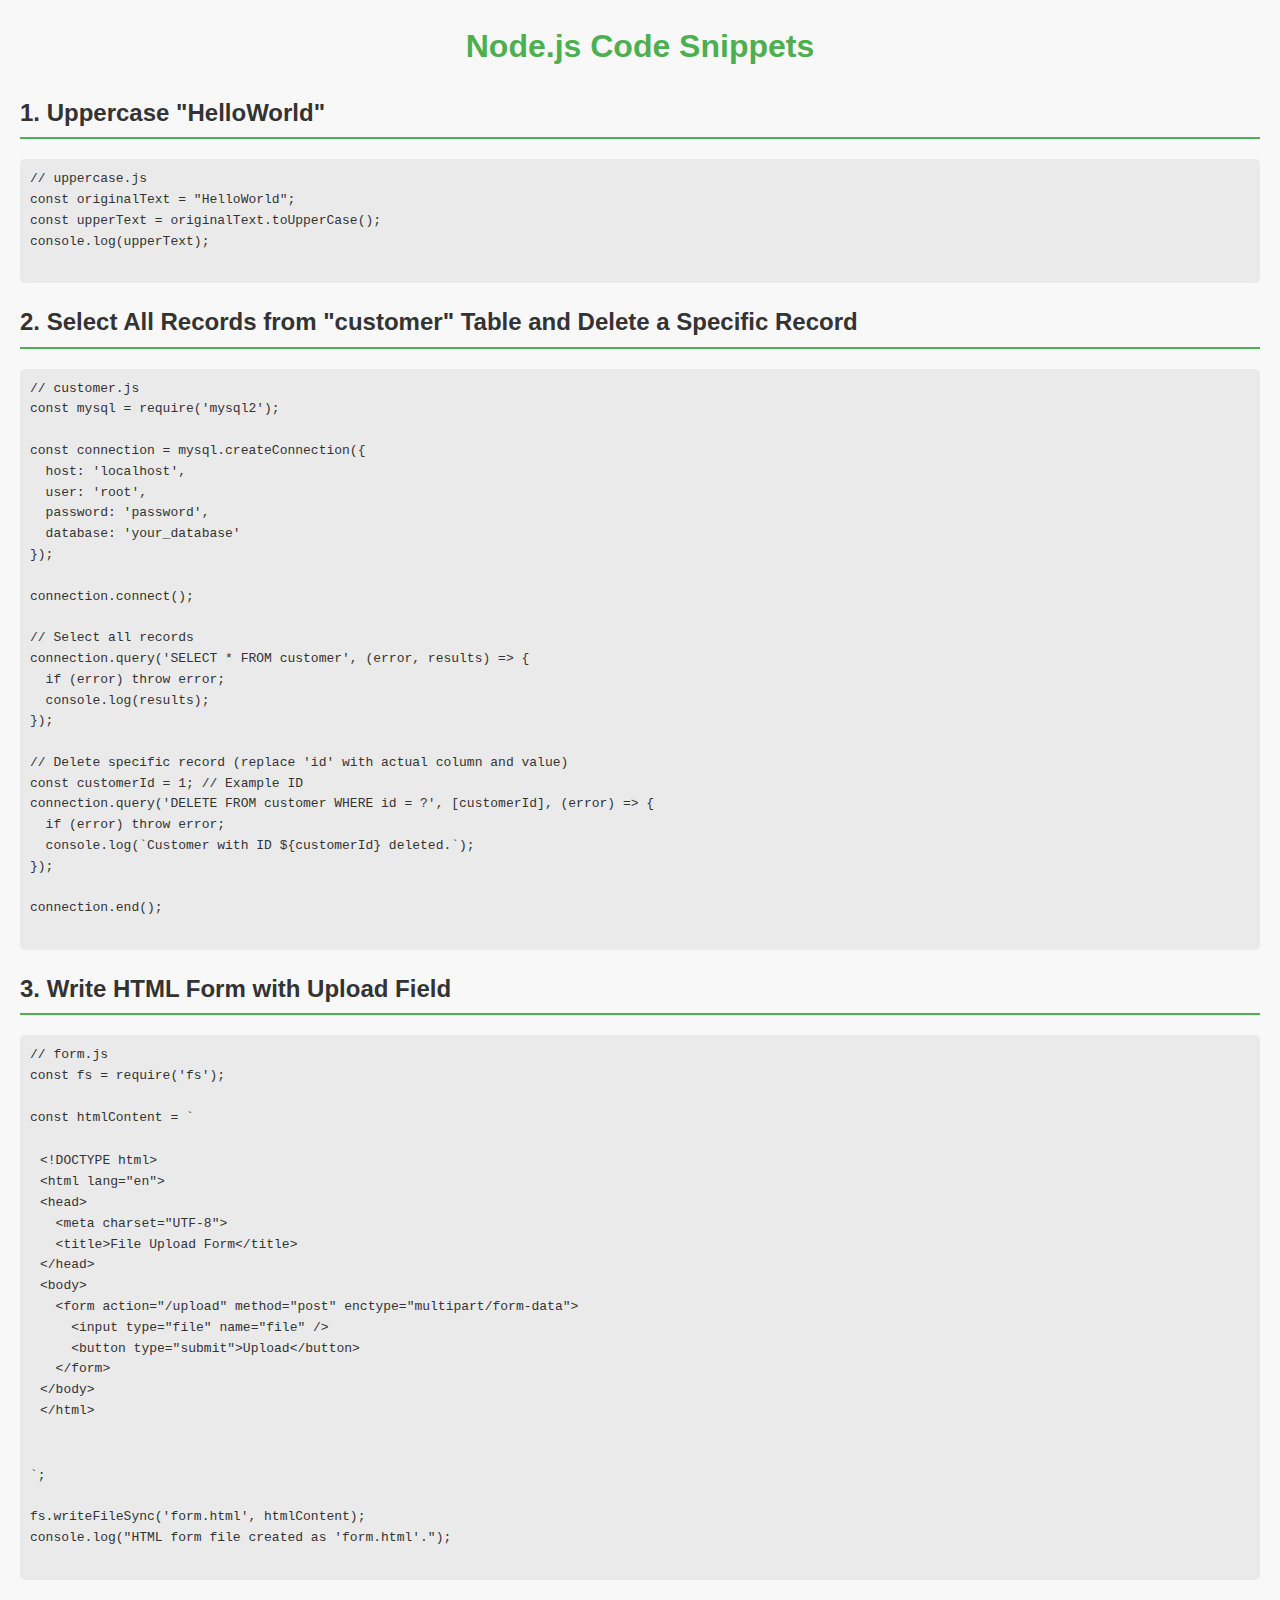
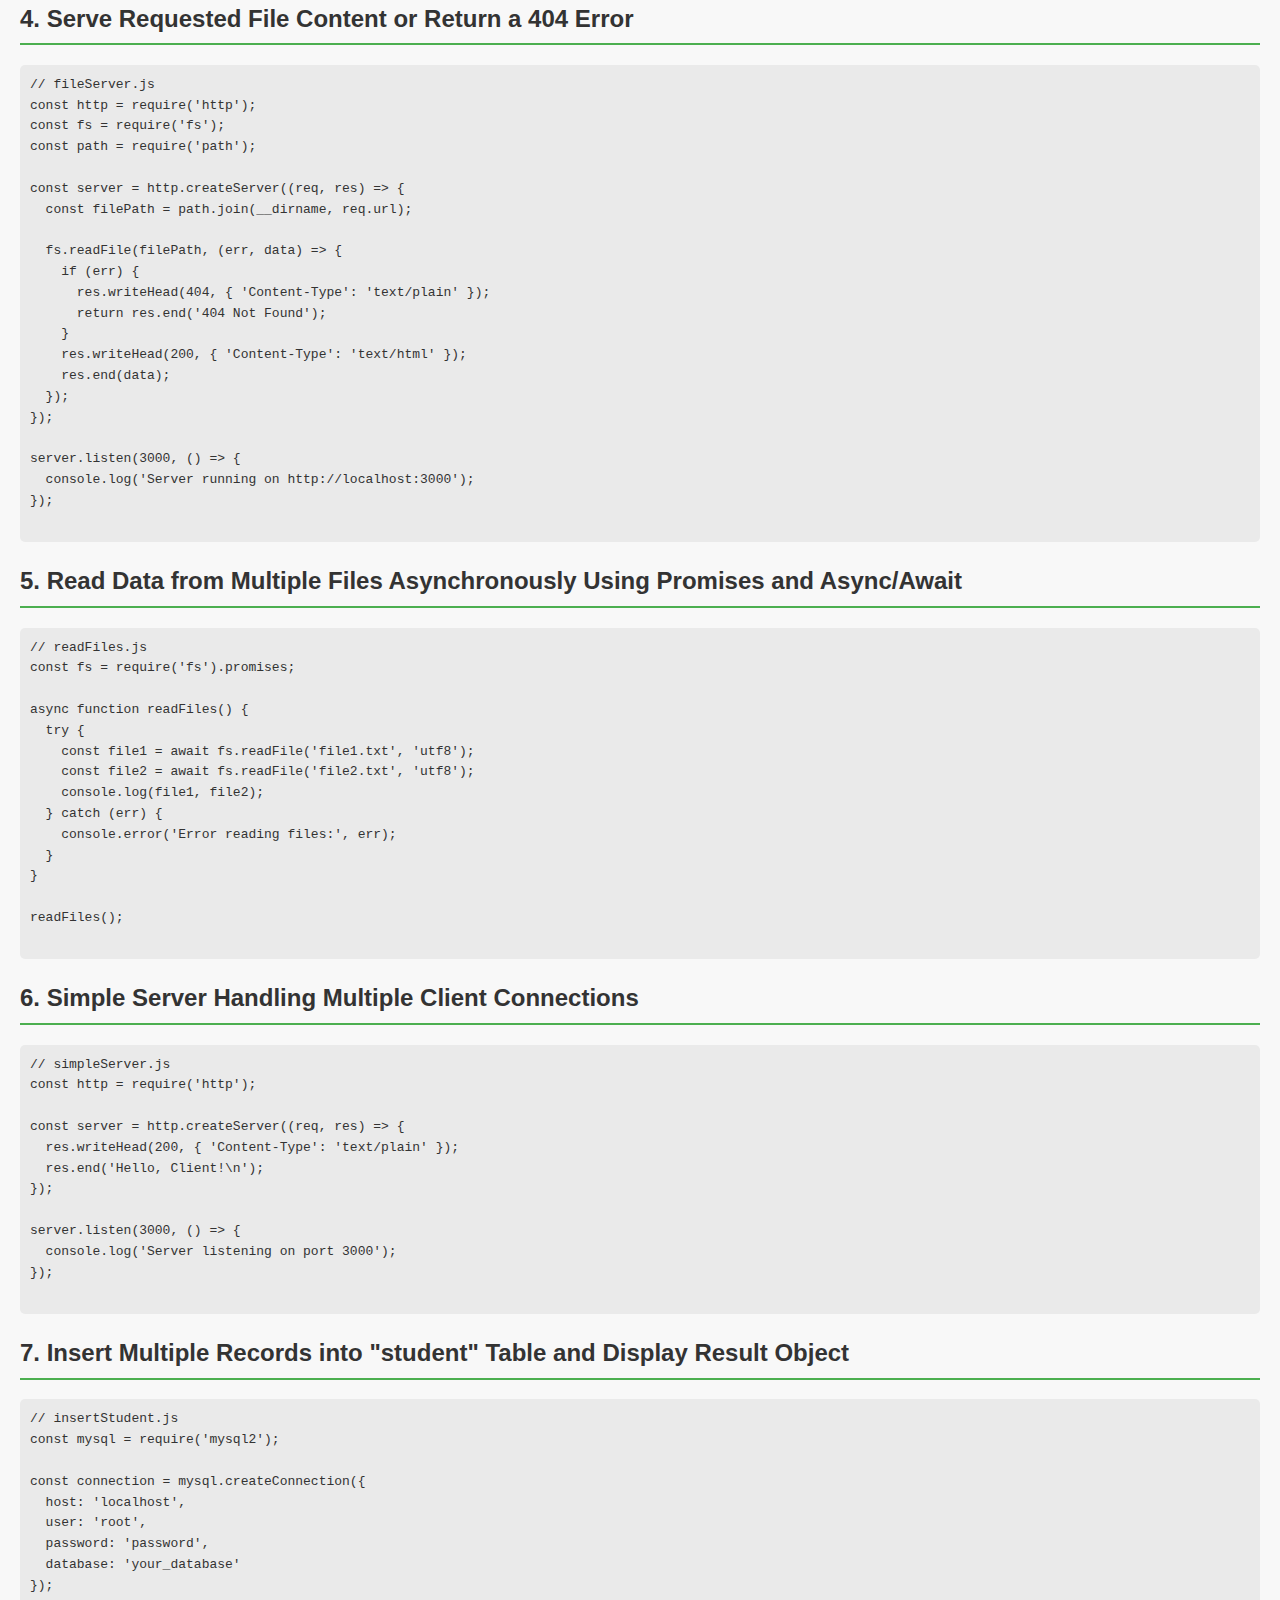
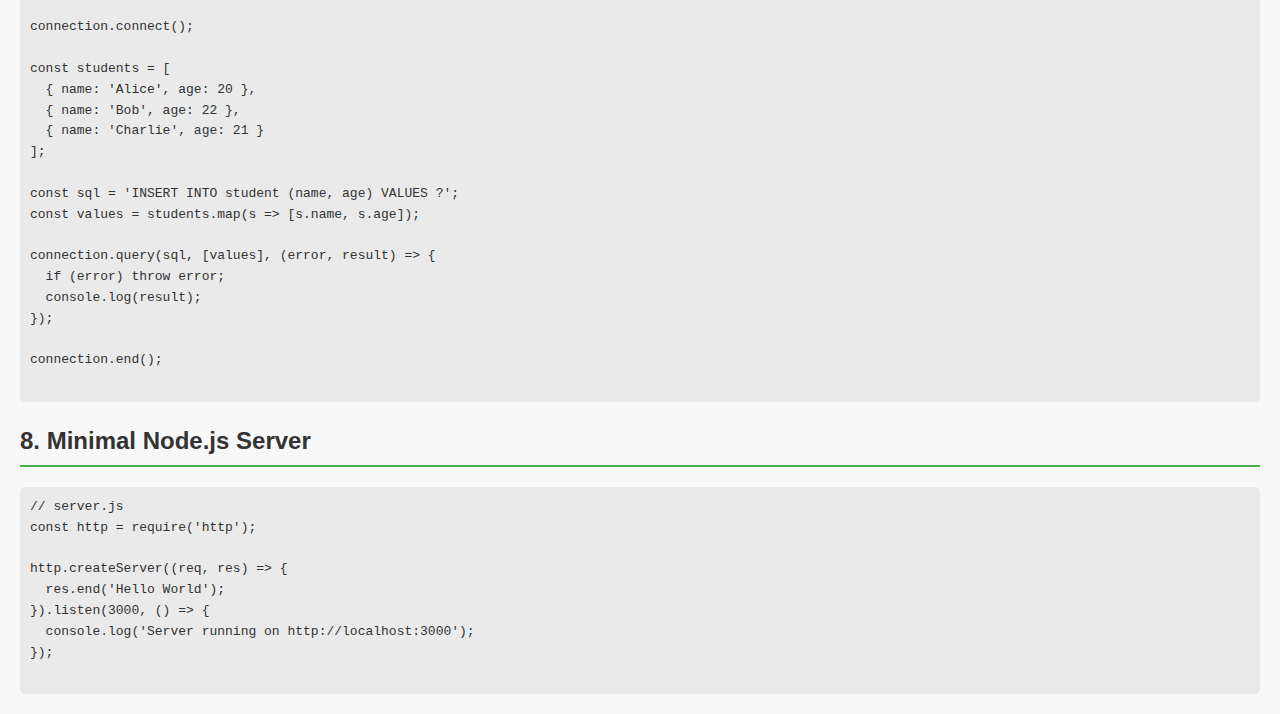
<file: index.html>
<!DOCTYPE html>
<html lang="en">
<head>
    <meta charset="UTF-8">
    <meta name="viewport" content="width=device-width, initial-scale=1.0">
    <title>Node.js Code Snippets</title>
    <style>
        body {
            font-family: Arial, sans-serif;
            line-height: 1.6;
            margin: 20px;
            background-color: #f8f8f8;
            color: #333;
        }
        h1 {
            text-align: center;
            color: #4CAF50;
        }
        h2 {
            color: #333;
            border-bottom: 2px solid #4CAF50;
            padding-bottom: 5px;
        }
        pre {
            background-color: #eaeaea;
            padding: 10px;
            border-radius: 5px;
            overflow: auto;
        }
    </style>
</head>
<body>
    <h1>Node.js Code Snippets</h1>

    <h2>1. Uppercase "HelloWorld"</h2>
    <pre>
// uppercase.js
const originalText = "HelloWorld";
const upperText = originalText.toUpperCase();
console.log(upperText);
    </pre>

    <h2>2. Select All Records from "customer" Table and Delete a Specific Record</h2>
    <pre>
// customer.js
const mysql = require('mysql2');

const connection = mysql.createConnection({
  host: 'localhost',
  user: 'root',
  password: 'password',
  database: 'your_database'
});

connection.connect();

// Select all records
connection.query('SELECT * FROM customer', (error, results) => {
  if (error) throw error;
  console.log(results);
});

// Delete specific record (replace 'id' with actual column and value)
const customerId = 1; // Example ID
connection.query('DELETE FROM customer WHERE id = ?', [customerId], (error) => {
  if (error) throw error;
  console.log(`Customer with ID ${customerId} deleted.`);
});

connection.end();
    </pre>

    <h2>3. Write HTML Form with Upload Field</h2>
    <pre>
// form.js
const fs = require('fs');

const htmlContent = `
<pre>
&lt;!DOCTYPE html&gt;
&lt;html lang="en"&gt;
&lt;head&gt;
  &lt;meta charset="UTF-8"&gt;
  &lt;title&gt;File Upload Form&lt;/title&gt;
&lt;/head&gt;
&lt;body&gt;
  &lt;form action="/upload" method="post" enctype="multipart/form-data"&gt;
    &lt;input type="file" name="file" /&gt;
    &lt;button type="submit"&gt;Upload&lt;/button&gt;
  &lt;/form&gt;
&lt;/body&gt;
&lt;/html&gt;
</pre>
`;

fs.writeFileSync('form.html', htmlContent);
console.log("HTML form file created as 'form.html'.");
    </pre>

    <h2>4. Serve Requested File Content or Return a 404 Error</h2>
    <pre>
// fileServer.js
const http = require('http');
const fs = require('fs');
const path = require('path');

const server = http.createServer((req, res) => {
  const filePath = path.join(__dirname, req.url);

  fs.readFile(filePath, (err, data) => {
    if (err) {
      res.writeHead(404, { 'Content-Type': 'text/plain' });
      return res.end('404 Not Found');
    }
    res.writeHead(200, { 'Content-Type': 'text/html' });
    res.end(data);
  });
});

server.listen(3000, () => {
  console.log('Server running on http://localhost:3000');
});
    </pre>

    <h2>5. Read Data from Multiple Files Asynchronously Using Promises and Async/Await</h2>
    <pre>
// readFiles.js
const fs = require('fs').promises;

async function readFiles() {
  try {
    const file1 = await fs.readFile('file1.txt', 'utf8');
    const file2 = await fs.readFile('file2.txt', 'utf8');
    console.log(file1, file2);
  } catch (err) {
    console.error('Error reading files:', err);
  }
}

readFiles();
    </pre>

    <h2>6. Simple Server Handling Multiple Client Connections</h2>
    <pre>
// simpleServer.js
const http = require('http');

const server = http.createServer((req, res) => {
  res.writeHead(200, { 'Content-Type': 'text/plain' });
  res.end('Hello, Client!\n');
});

server.listen(3000, () => {
  console.log('Server listening on port 3000');
});
    </pre>

    <h2>7. Insert Multiple Records into "student" Table and Display Result Object</h2>
    <pre>
// insertStudent.js
const mysql = require('mysql2');

const connection = mysql.createConnection({
  host: 'localhost',
  user: 'root',
  password: 'password',
  database: 'your_database'
});

connection.connect();

const students = [
  { name: 'Alice', age: 20 },
  { name: 'Bob', age: 22 },
  { name: 'Charlie', age: 21 }
];

const sql = 'INSERT INTO student (name, age) VALUES ?';
const values = students.map(s => [s.name, s.age]);

connection.query(sql, [values], (error, result) => {
  if (error) throw error;
  console.log(result);
});

connection.end();
    </pre>

    <h2>8. Minimal Node.js Server</h2>
    <pre>
// server.js
const http = require('http');

http.createServer((req, res) => {
  res.end('Hello World');
}).listen(3000, () => {
  console.log('Server running on http://localhost:3000');
});
    </pre>
</body>
</html>
</file>
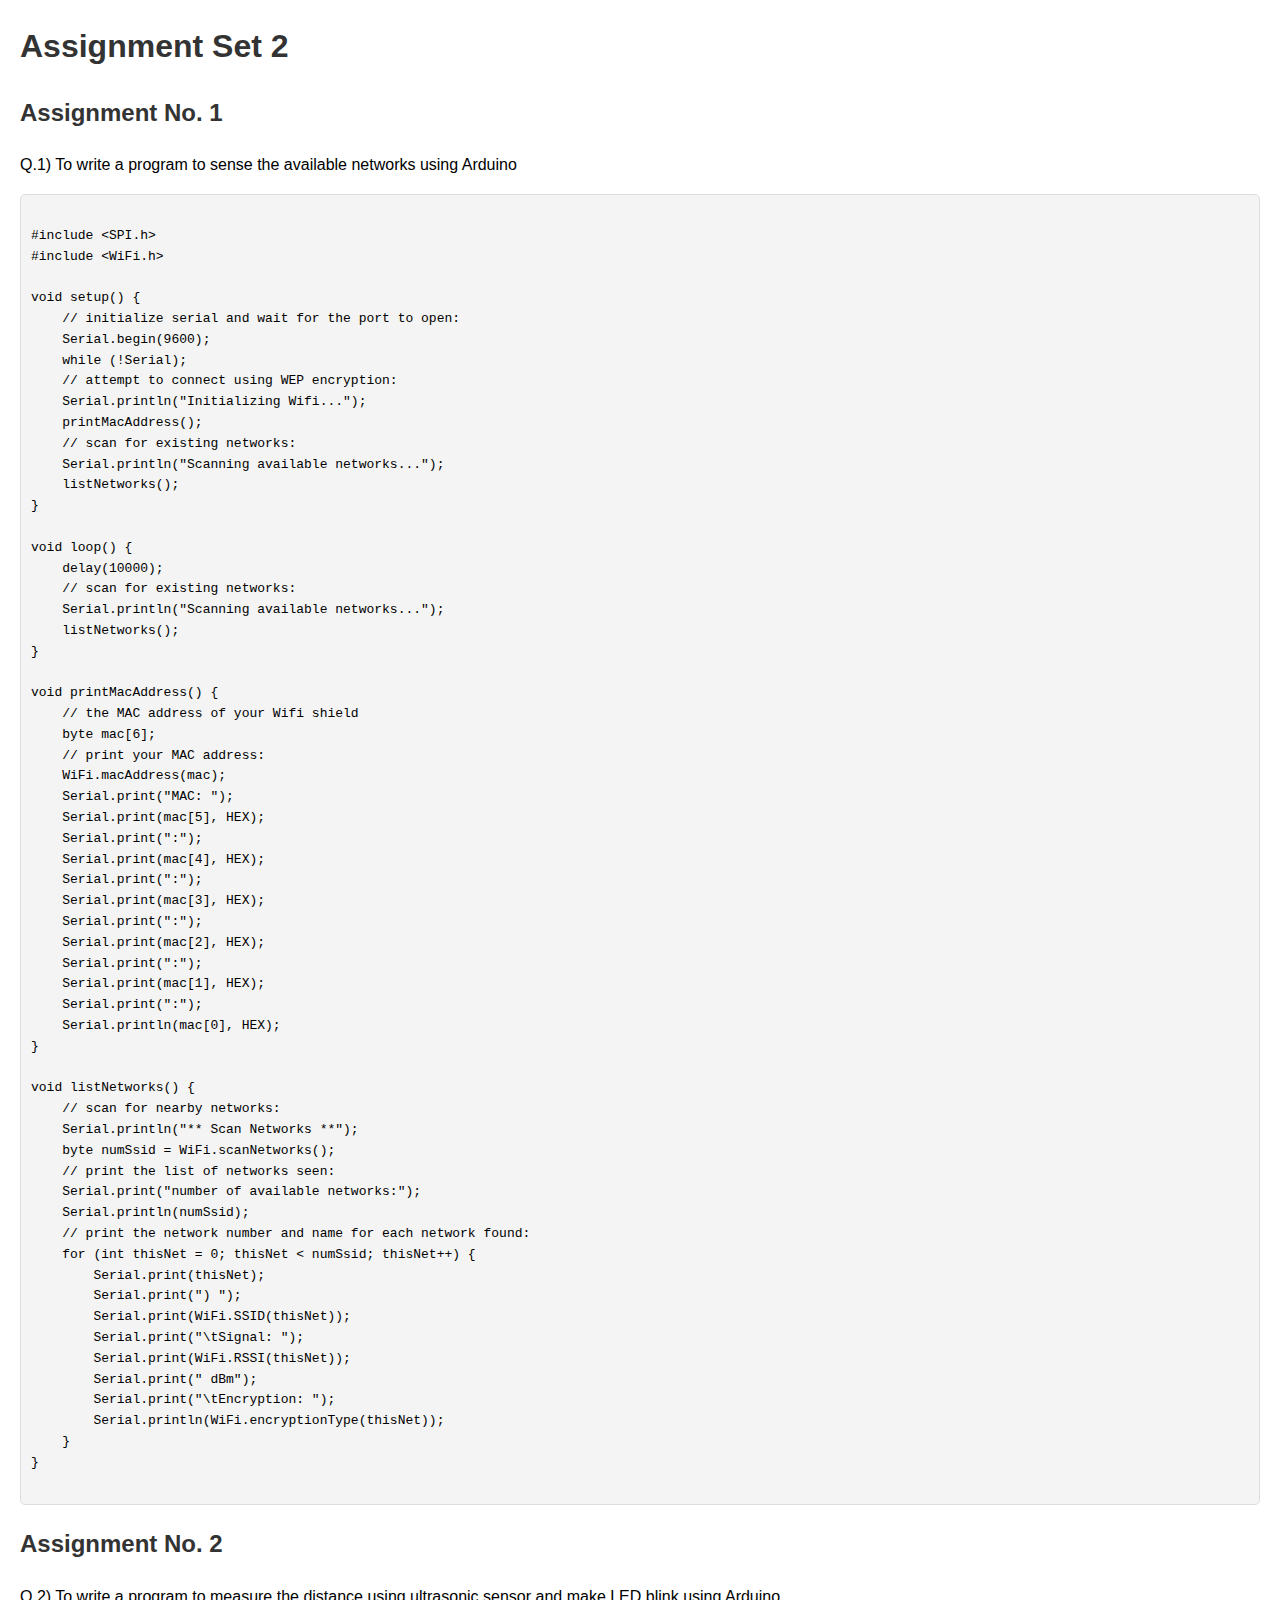
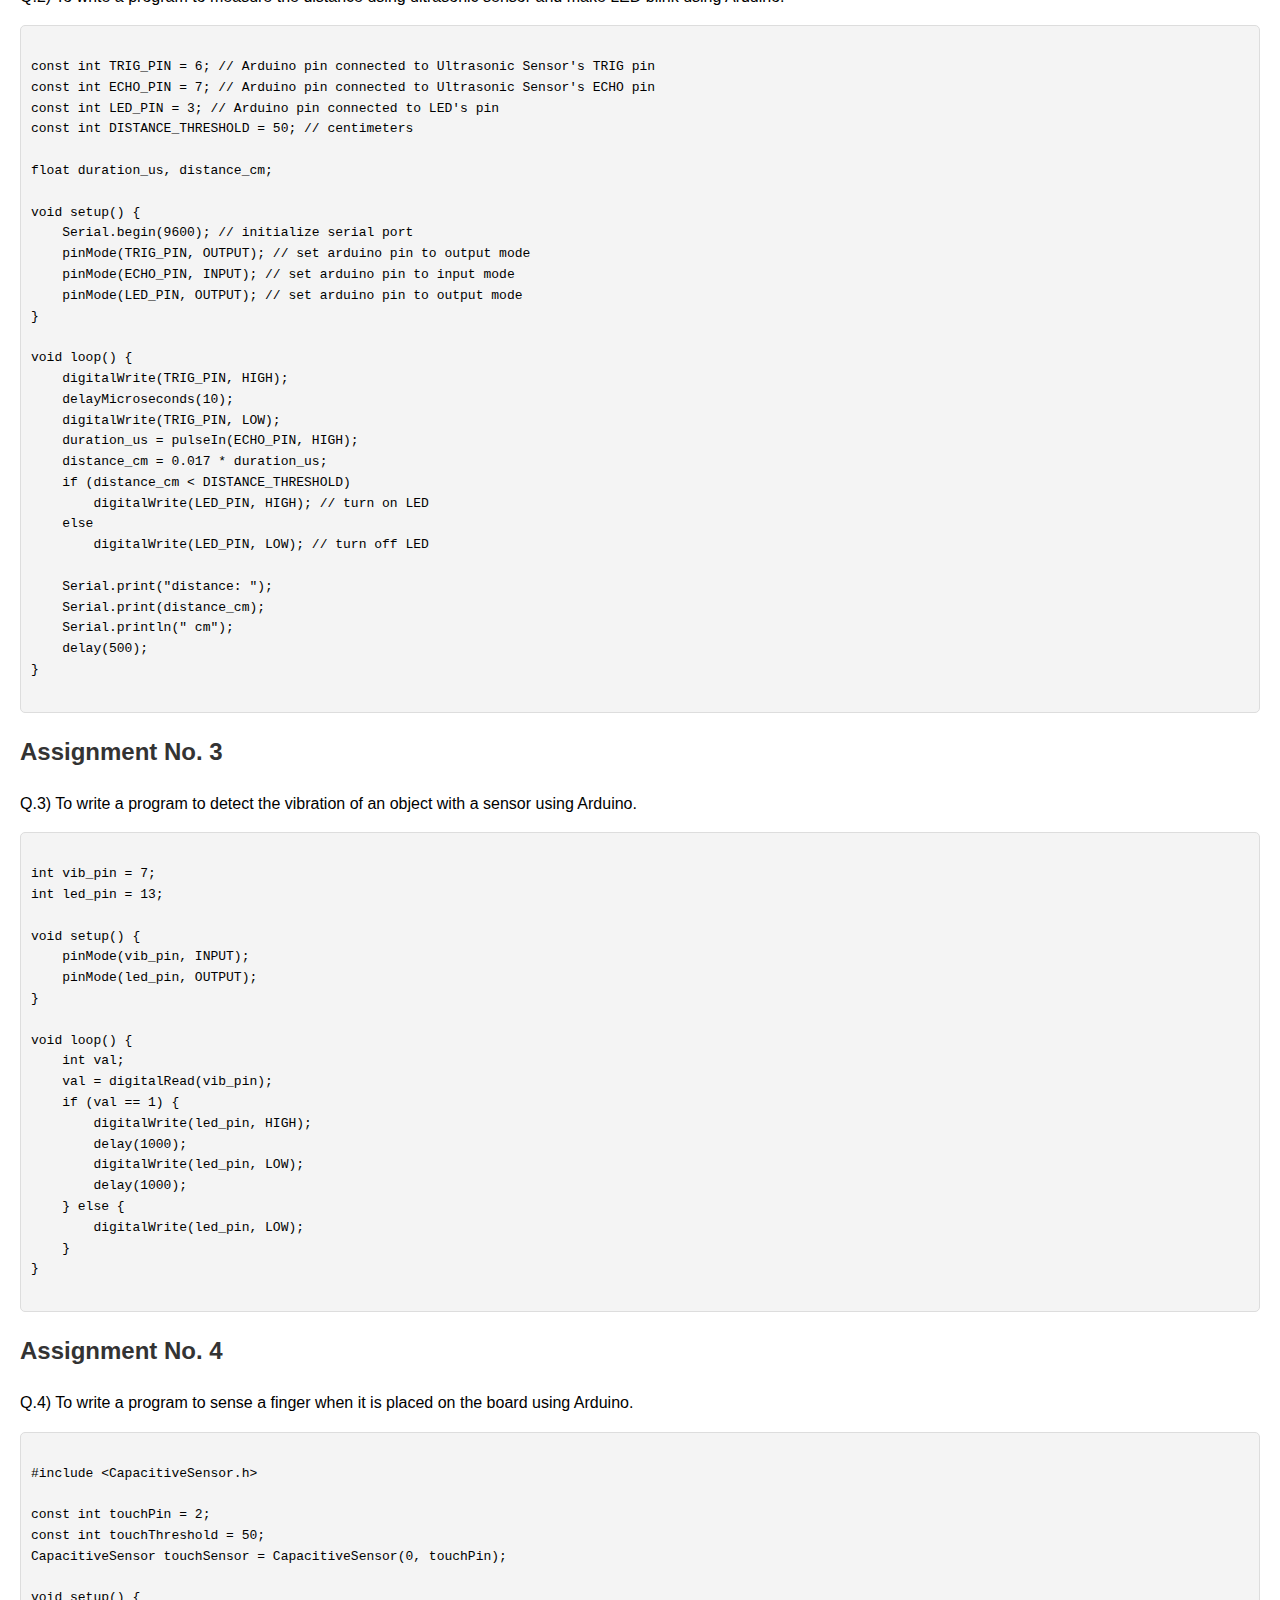
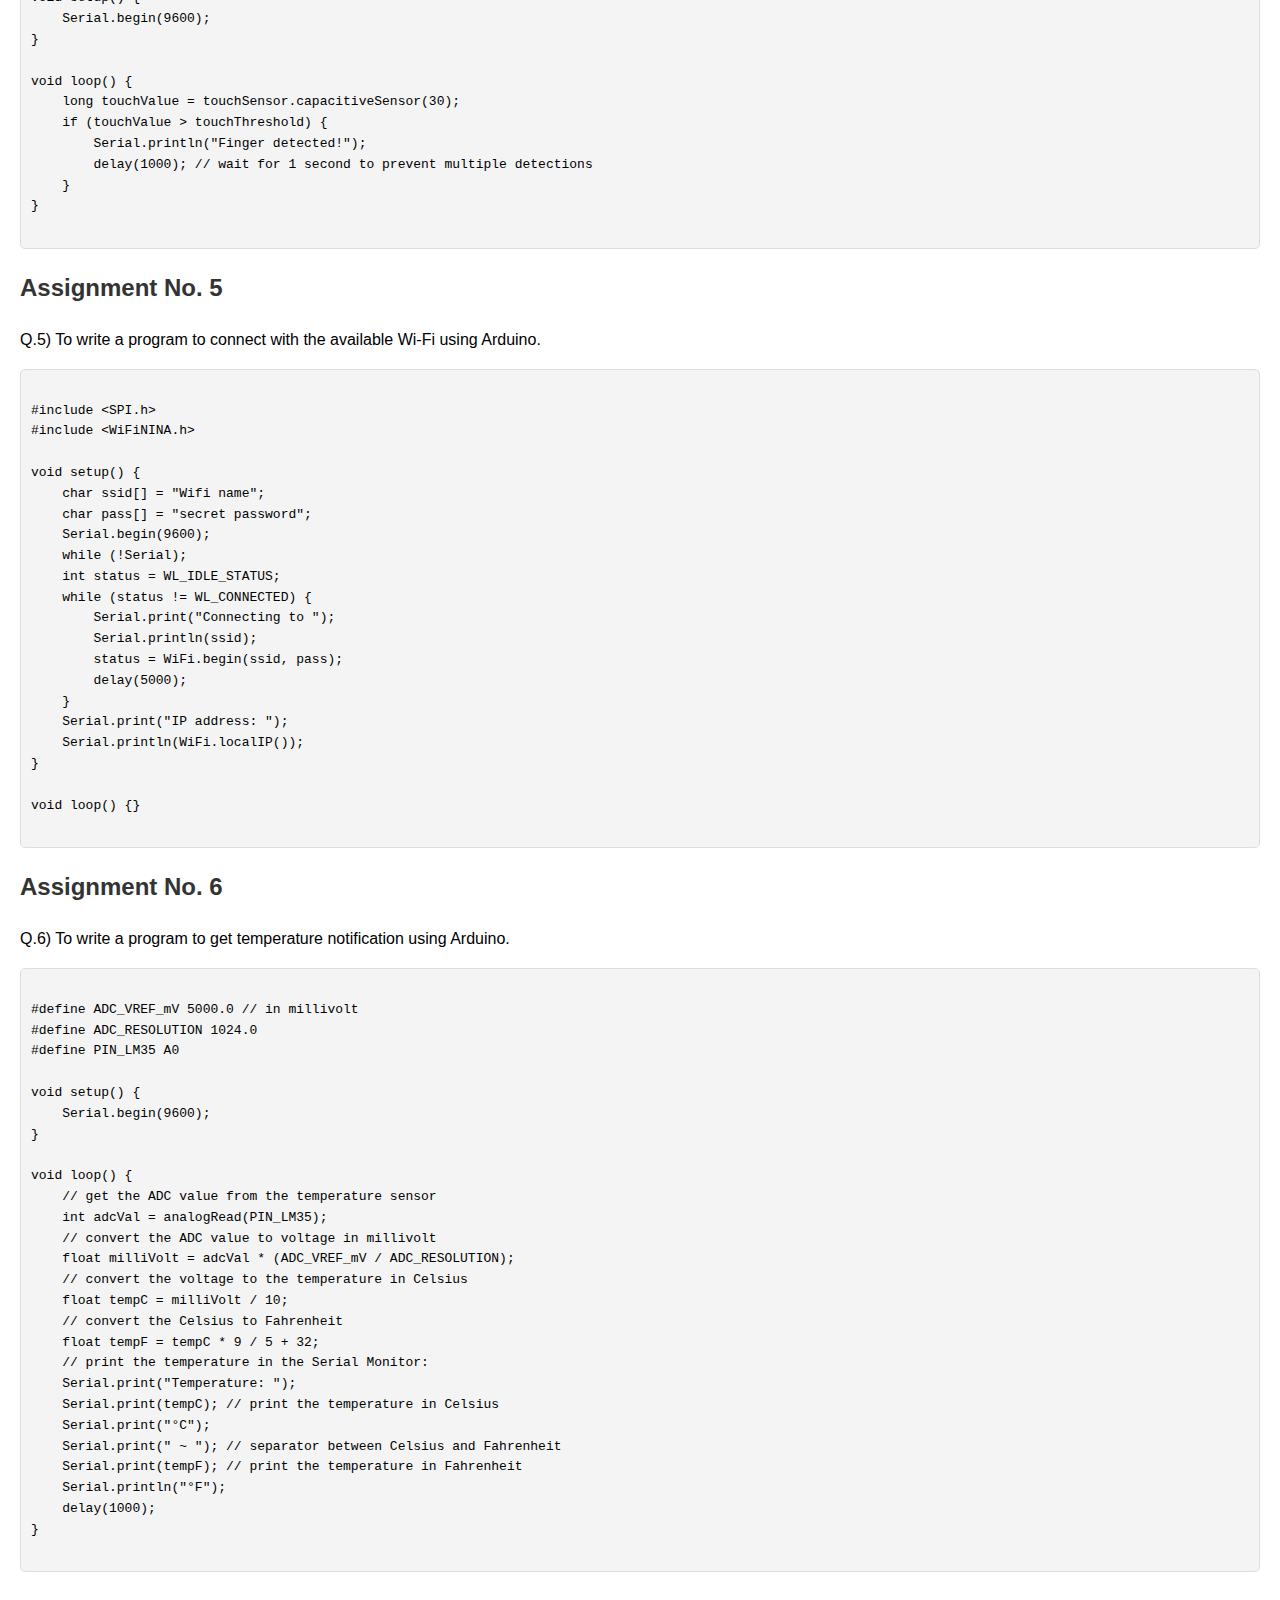
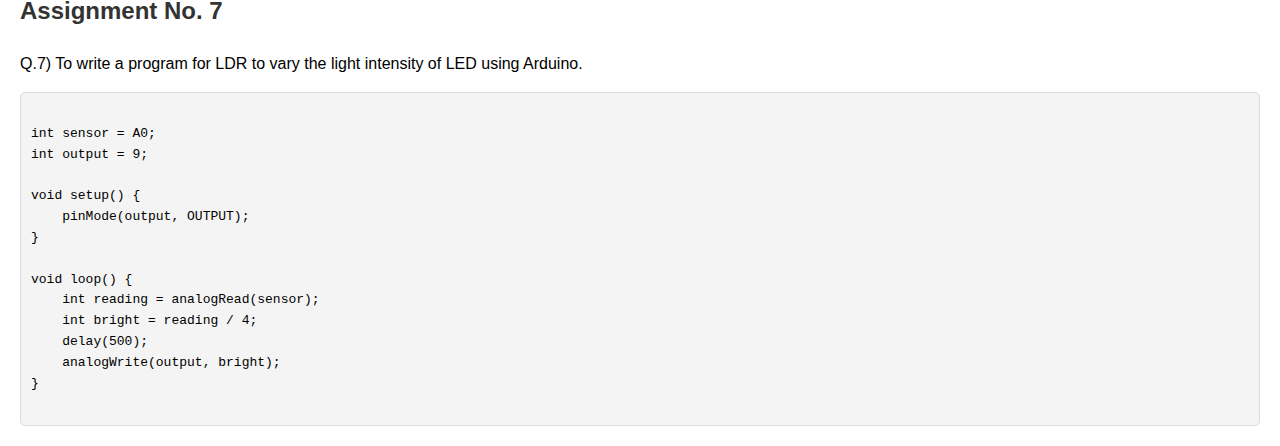
<file: iot.html>
<!DOCTYPE html>
<html lang="en">
<head>
    <meta charset="UTF-8">
    <meta name="viewport" content="width=device-width, initial-scale=1.0">
    <title>Arduino Assignments</title>
    <style>
       body {
            font-family: Arial, sans-serif;
            line-height: 1.6;
            margin: 20px;
        }
        h1, h2 {
            color: #333;
        }
        pre {
            background-color: #f4f4f4;
            padding: 10px;
            border: 1px solid #ddd;
            border-radius: 5px;
            overflow: auto;
        }
        }
    </style>
</head>
<body>
    <h1>Assignment Set 2</h1>

    <h2>Assignment No. 1</h2>
    <p>Q.1) To write a program to sense the available networks using Arduino</p>
    <pre><code>
#include &lt;SPI.h&gt;
#include &lt;WiFi.h&gt;

void setup() {
    // initialize serial and wait for the port to open:
    Serial.begin(9600);
    while (!Serial);
    // attempt to connect using WEP encryption:
    Serial.println("Initializing Wifi...");
    printMacAddress();
    // scan for existing networks:
    Serial.println("Scanning available networks...");
    listNetworks();
}

void loop() {
    delay(10000);
    // scan for existing networks:
    Serial.println("Scanning available networks...");
    listNetworks();
}

void printMacAddress() {
    // the MAC address of your Wifi shield
    byte mac[6];
    // print your MAC address:
    WiFi.macAddress(mac);
    Serial.print("MAC: ");
    Serial.print(mac[5], HEX);
    Serial.print(":");
    Serial.print(mac[4], HEX);
    Serial.print(":");
    Serial.print(mac[3], HEX);
    Serial.print(":");
    Serial.print(mac[2], HEX);
    Serial.print(":");
    Serial.print(mac[1], HEX);
    Serial.print(":");
    Serial.println(mac[0], HEX);
}

void listNetworks() {
    // scan for nearby networks:
    Serial.println("** Scan Networks **");
    byte numSsid = WiFi.scanNetworks();
    // print the list of networks seen:
    Serial.print("number of available networks:");
    Serial.println(numSsid);
    // print the network number and name for each network found:
    for (int thisNet = 0; thisNet &lt; numSsid; thisNet++) {
        Serial.print(thisNet);
        Serial.print(") ");
        Serial.print(WiFi.SSID(thisNet));
        Serial.print("\tSignal: ");
        Serial.print(WiFi.RSSI(thisNet));
        Serial.print(" dBm");
        Serial.print("\tEncryption: ");
        Serial.println(WiFi.encryptionType(thisNet));
    }
}
    </code></pre>

    <h2>Assignment No. 2</h2>
    <p>Q.2) To write a program to measure the distance using ultrasonic sensor and make LED blink using Arduino.</p>
    <pre><code>
const int TRIG_PIN = 6; // Arduino pin connected to Ultrasonic Sensor's TRIG pin
const int ECHO_PIN = 7; // Arduino pin connected to Ultrasonic Sensor's ECHO pin
const int LED_PIN = 3; // Arduino pin connected to LED's pin
const int DISTANCE_THRESHOLD = 50; // centimeters

float duration_us, distance_cm;

void setup() {
    Serial.begin(9600); // initialize serial port
    pinMode(TRIG_PIN, OUTPUT); // set arduino pin to output mode
    pinMode(ECHO_PIN, INPUT); // set arduino pin to input mode
    pinMode(LED_PIN, OUTPUT); // set arduino pin to output mode
}

void loop() {
    digitalWrite(TRIG_PIN, HIGH);
    delayMicroseconds(10);
    digitalWrite(TRIG_PIN, LOW);
    duration_us = pulseIn(ECHO_PIN, HIGH);
    distance_cm = 0.017 * duration_us;
    if (distance_cm < DISTANCE_THRESHOLD)
        digitalWrite(LED_PIN, HIGH); // turn on LED
    else
        digitalWrite(LED_PIN, LOW); // turn off LED

    Serial.print("distance: ");
    Serial.print(distance_cm);
    Serial.println(" cm");
    delay(500);
}
    </code></pre>

    <h2>Assignment No. 3</h2>
    <p>Q.3) To write a program to detect the vibration of an object with a sensor using Arduino.</p>
    <pre><code>
int vib_pin = 7;
int led_pin = 13;

void setup() {
    pinMode(vib_pin, INPUT);
    pinMode(led_pin, OUTPUT);
}

void loop() {
    int val;
    val = digitalRead(vib_pin);
    if (val == 1) {
        digitalWrite(led_pin, HIGH);
        delay(1000);
        digitalWrite(led_pin, LOW);
        delay(1000);
    } else {
        digitalWrite(led_pin, LOW);
    }
}
    </code></pre>

    <h2>Assignment No. 4</h2>
    <p>Q.4) To write a program to sense a finger when it is placed on the board using Arduino.</p>
    <pre><code>
#include &lt;CapacitiveSensor.h&gt;

const int touchPin = 2;
const int touchThreshold = 50;
CapacitiveSensor touchSensor = CapacitiveSensor(0, touchPin);

void setup() {
    Serial.begin(9600);
}

void loop() {
    long touchValue = touchSensor.capacitiveSensor(30);
    if (touchValue > touchThreshold) {
        Serial.println("Finger detected!");
        delay(1000); // wait for 1 second to prevent multiple detections
    }
}
    </code></pre>

    <h2>Assignment No. 5</h2>
    <p>Q.5) To write a program to connect with the available Wi-Fi using Arduino.</p>
    <pre><code>
#include &lt;SPI.h&gt;
#include &lt;WiFiNINA.h&gt;

void setup() {
    char ssid[] = "Wifi name";
    char pass[] = "secret password";
    Serial.begin(9600);
    while (!Serial);
    int status = WL_IDLE_STATUS;
    while (status != WL_CONNECTED) {
        Serial.print("Connecting to ");
        Serial.println(ssid);
        status = WiFi.begin(ssid, pass);
        delay(5000);
    }
    Serial.print("IP address: ");
    Serial.println(WiFi.localIP());
}

void loop() {}
    </code></pre>

    <h2>Assignment No. 6</h2>
    <p>Q.6) To write a program to get temperature notification using Arduino.</p>
    <pre><code>
#define ADC_VREF_mV 5000.0 // in millivolt
#define ADC_RESOLUTION 1024.0
#define PIN_LM35 A0

void setup() {
    Serial.begin(9600);
}

void loop() {
    // get the ADC value from the temperature sensor
    int adcVal = analogRead(PIN_LM35);
    // convert the ADC value to voltage in millivolt
    float milliVolt = adcVal * (ADC_VREF_mV / ADC_RESOLUTION);
    // convert the voltage to the temperature in Celsius
    float tempC = milliVolt / 10;
    // convert the Celsius to Fahrenheit
    float tempF = tempC * 9 / 5 + 32;
    // print the temperature in the Serial Monitor:
    Serial.print("Temperature: ");
    Serial.print(tempC); // print the temperature in Celsius
    Serial.print("°C");
    Serial.print(" ~ "); // separator between Celsius and Fahrenheit
    Serial.print(tempF); // print the temperature in Fahrenheit
    Serial.println("°F");
    delay(1000);
}
    </code></pre>

    <h2>Assignment No. 7</h2>
    <p>Q.7) To write a program for LDR to vary the light intensity of LED using Arduino.</p>
    <pre><code>
int sensor = A0;
int output = 9;

void setup() {
    pinMode(output, OUTPUT);
}

void loop() {
    int reading = analogRead(sensor);
    int bright = reading / 4;
    delay(500);
    analogWrite(output, bright);
}
    </code></pre>
</body>
</html>
</file>
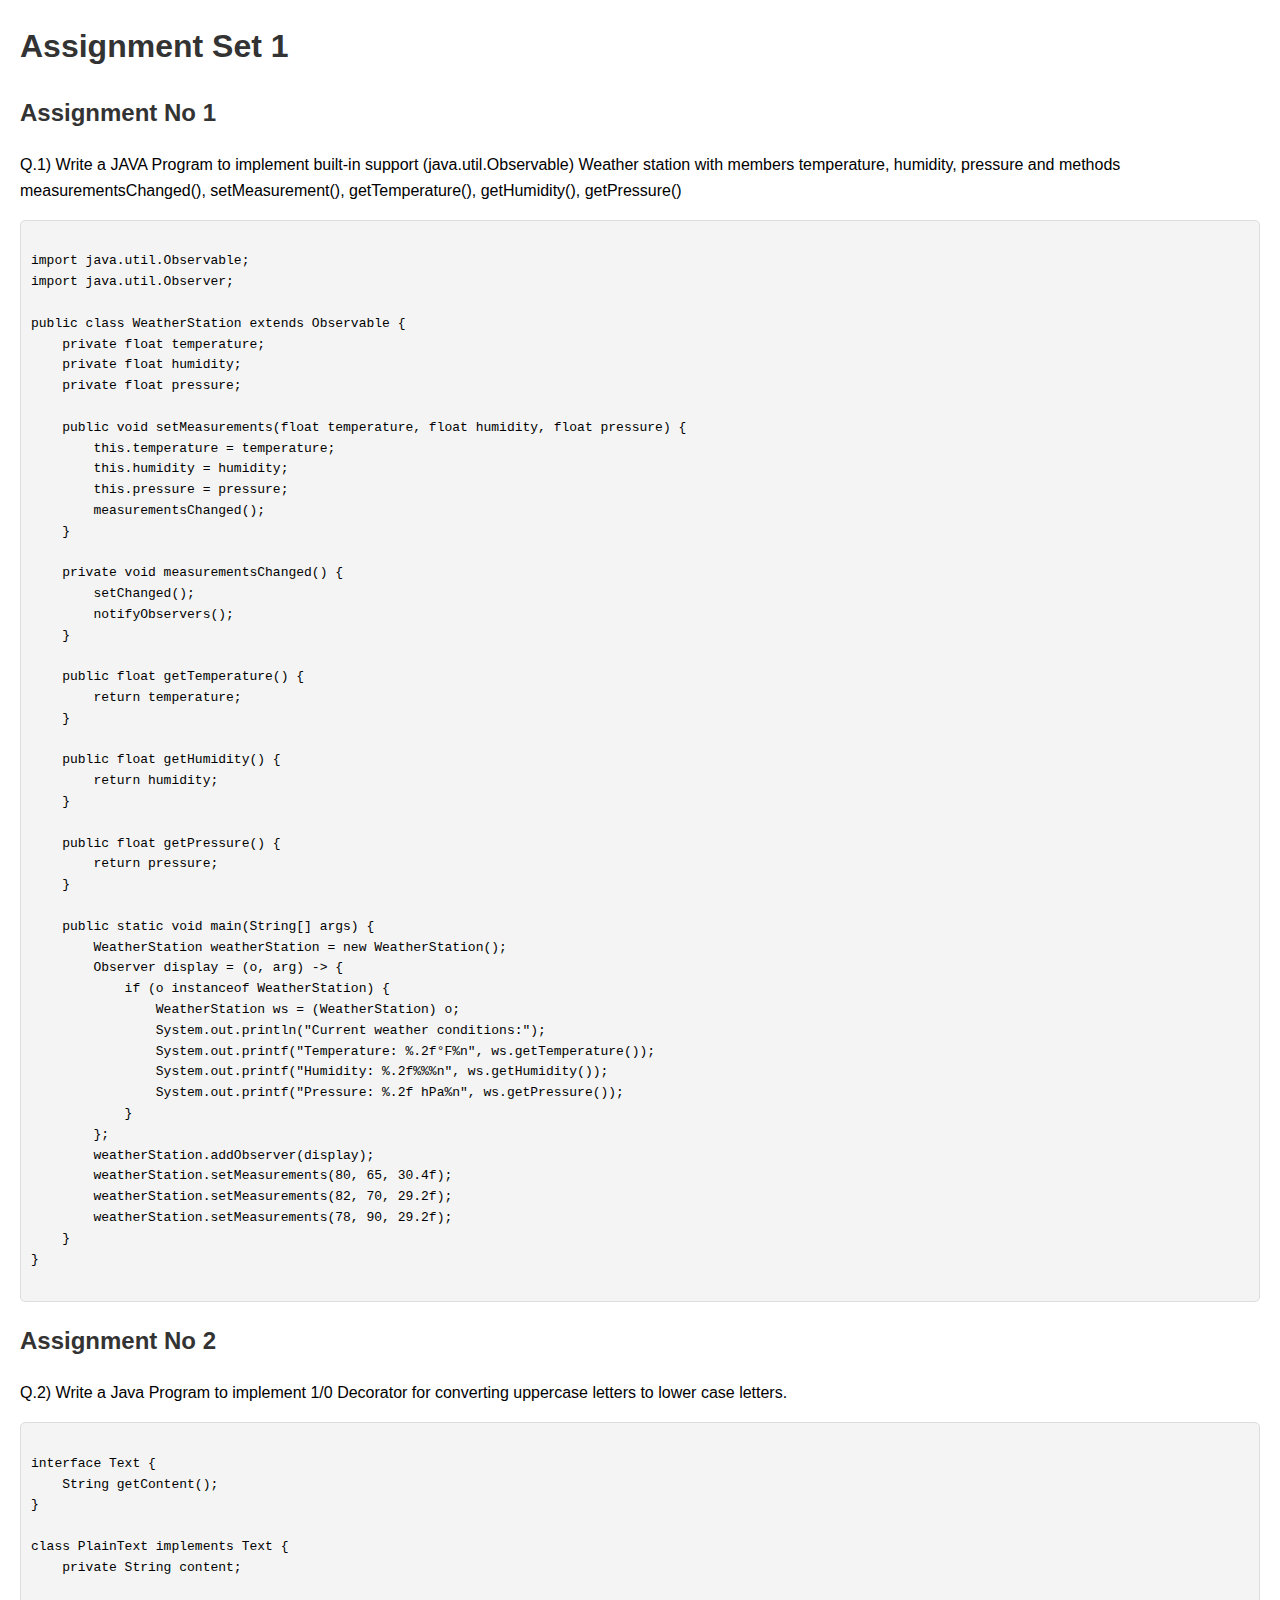
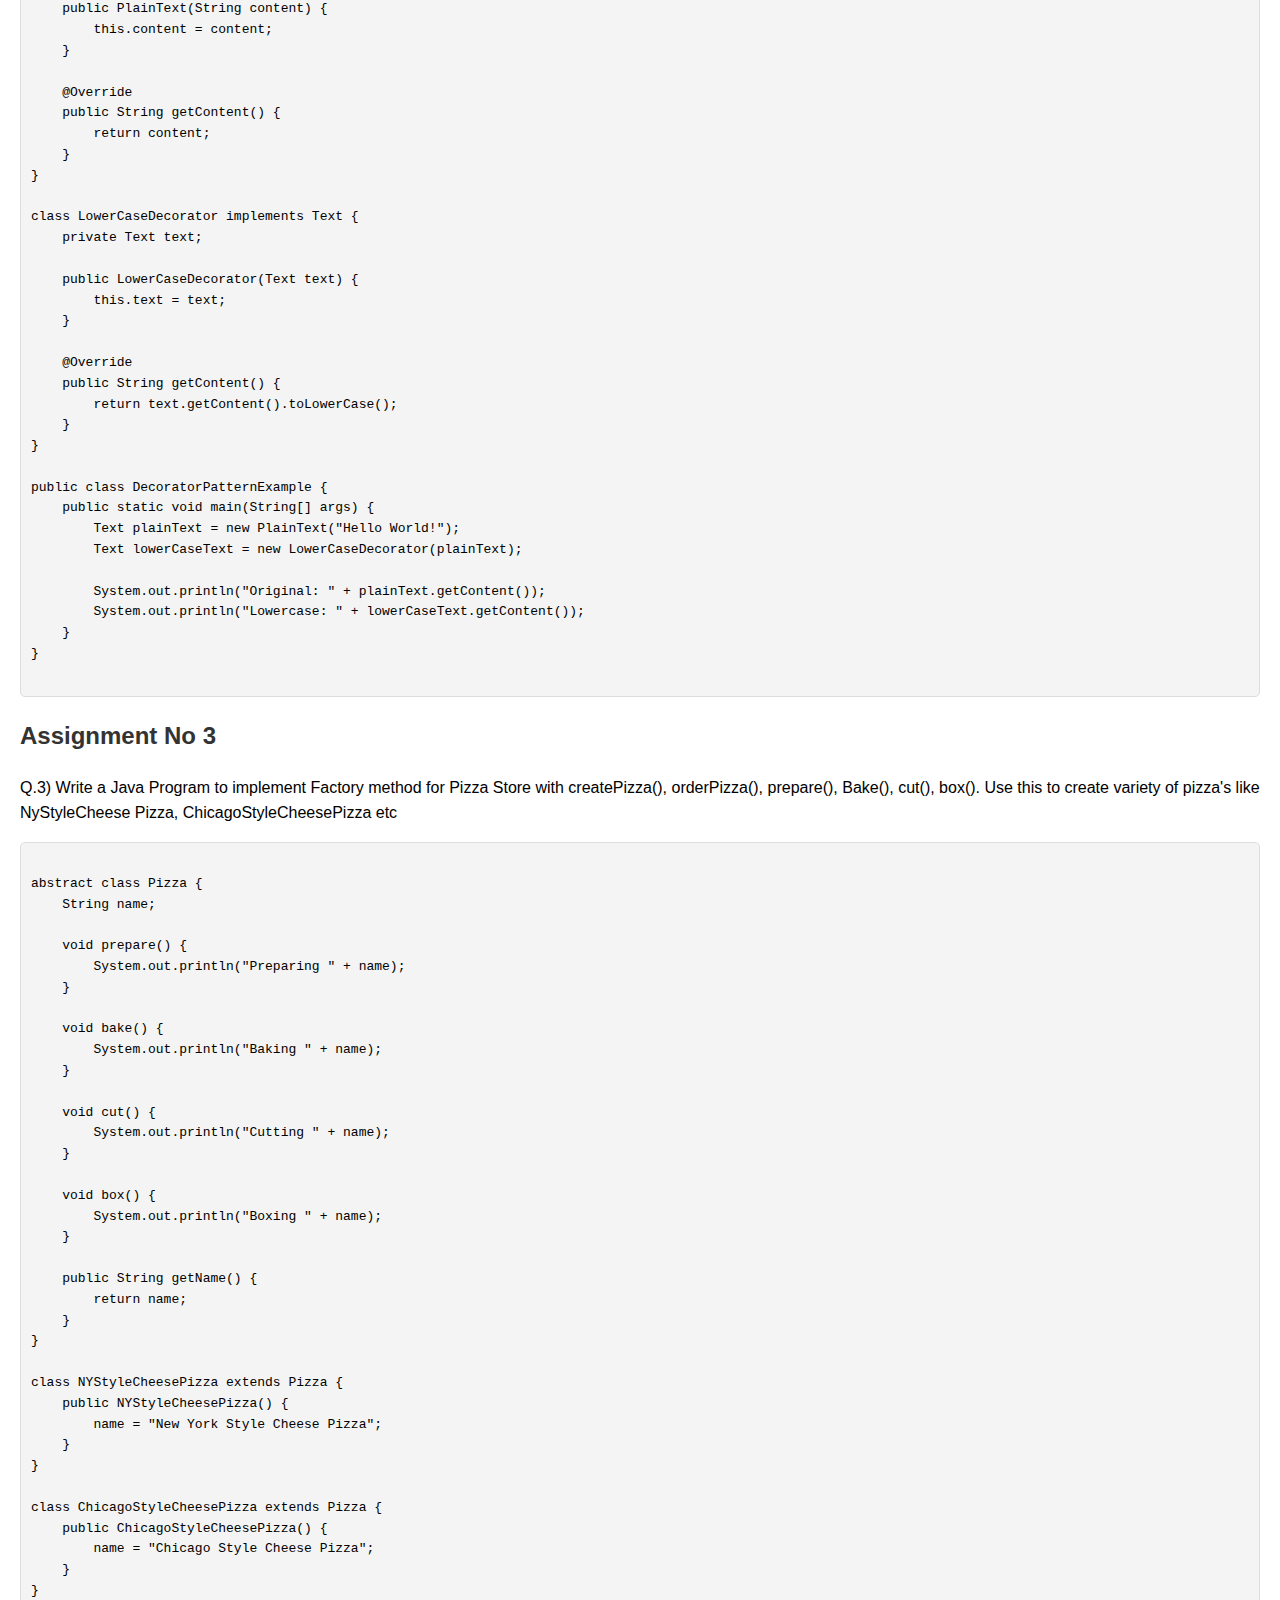
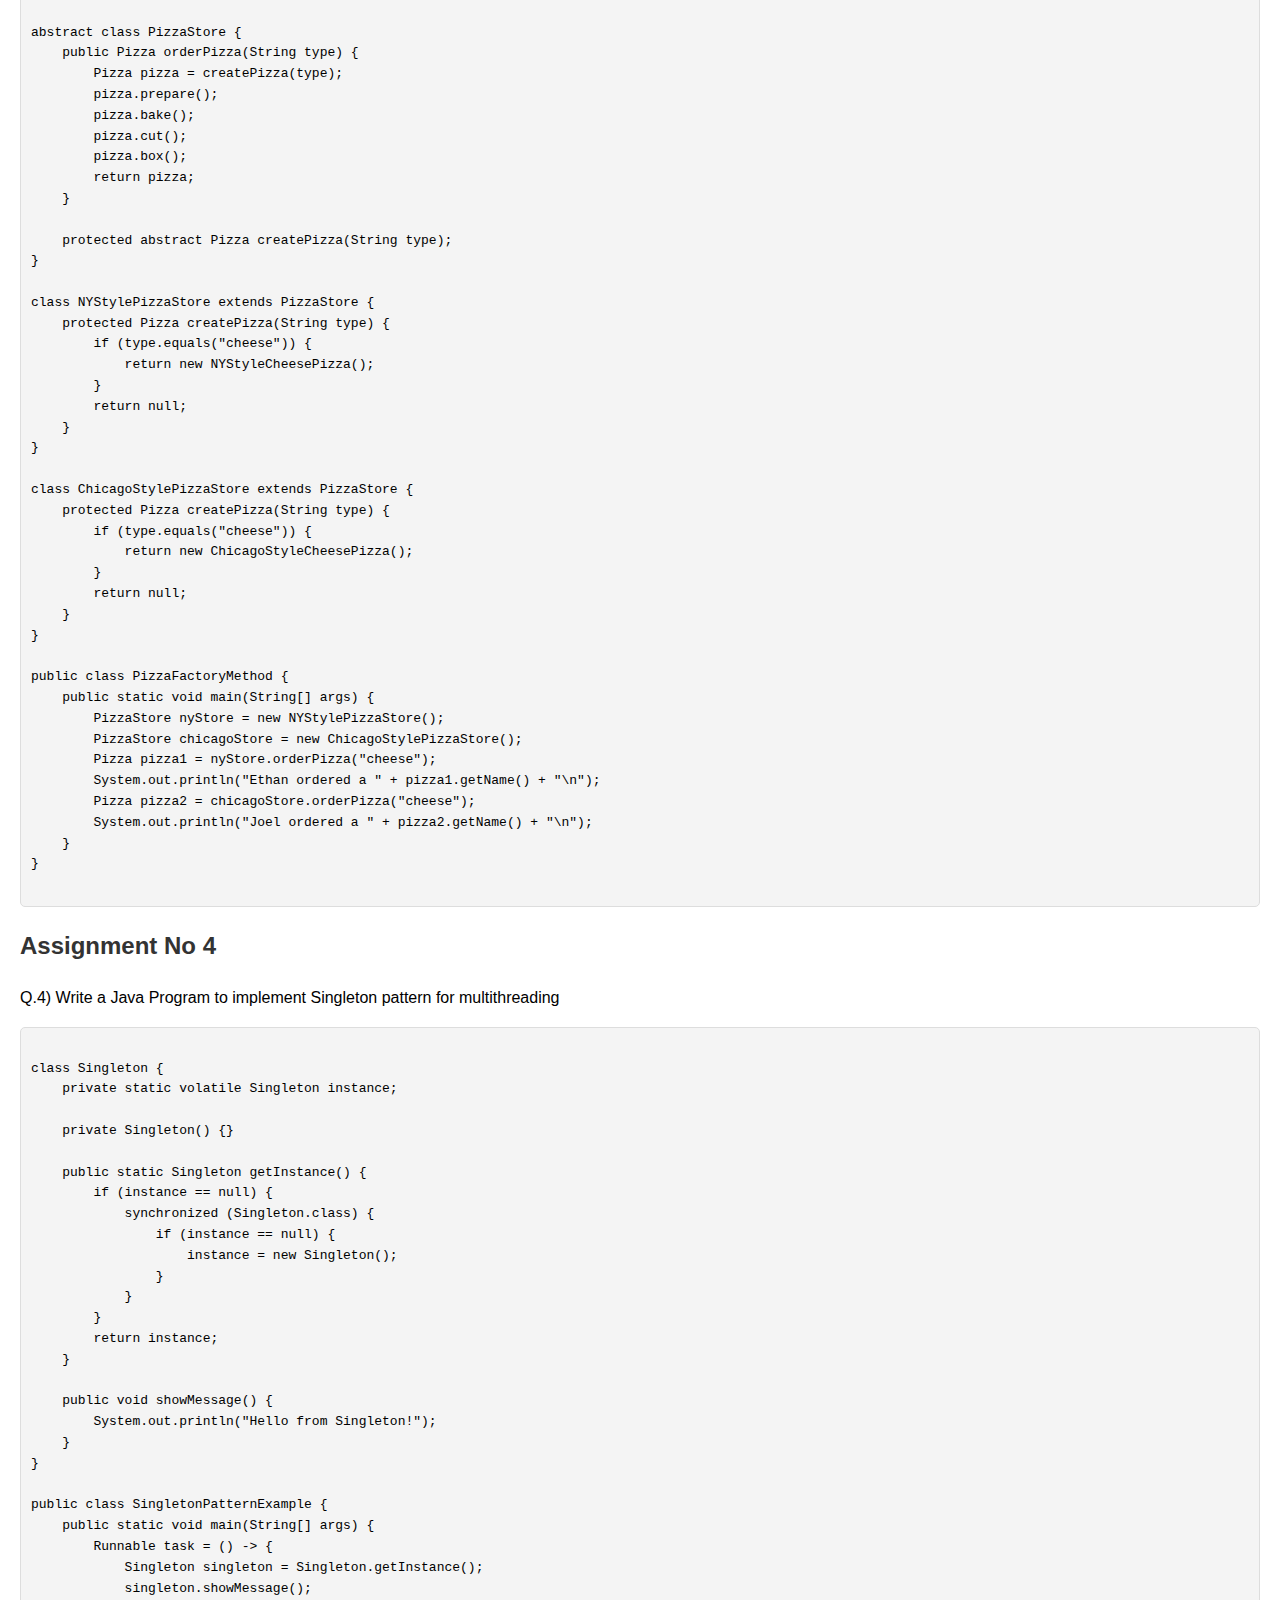
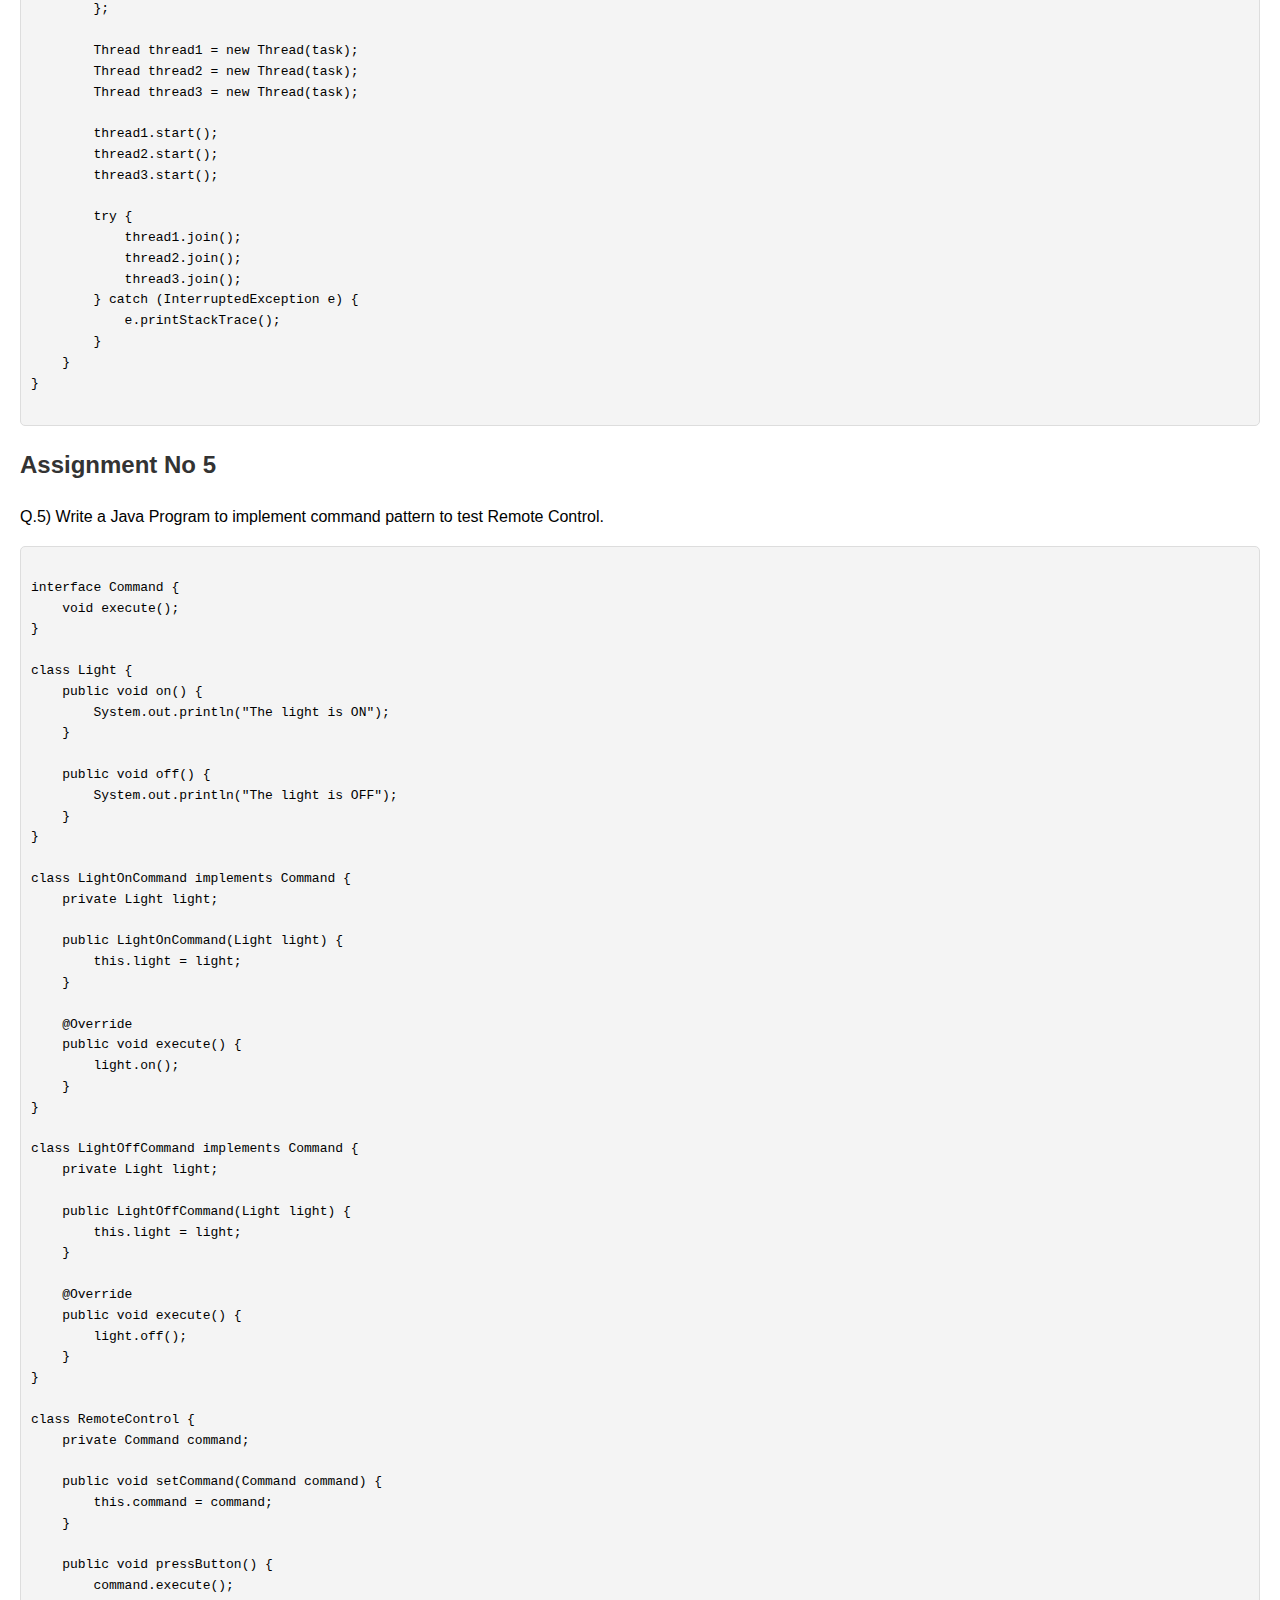
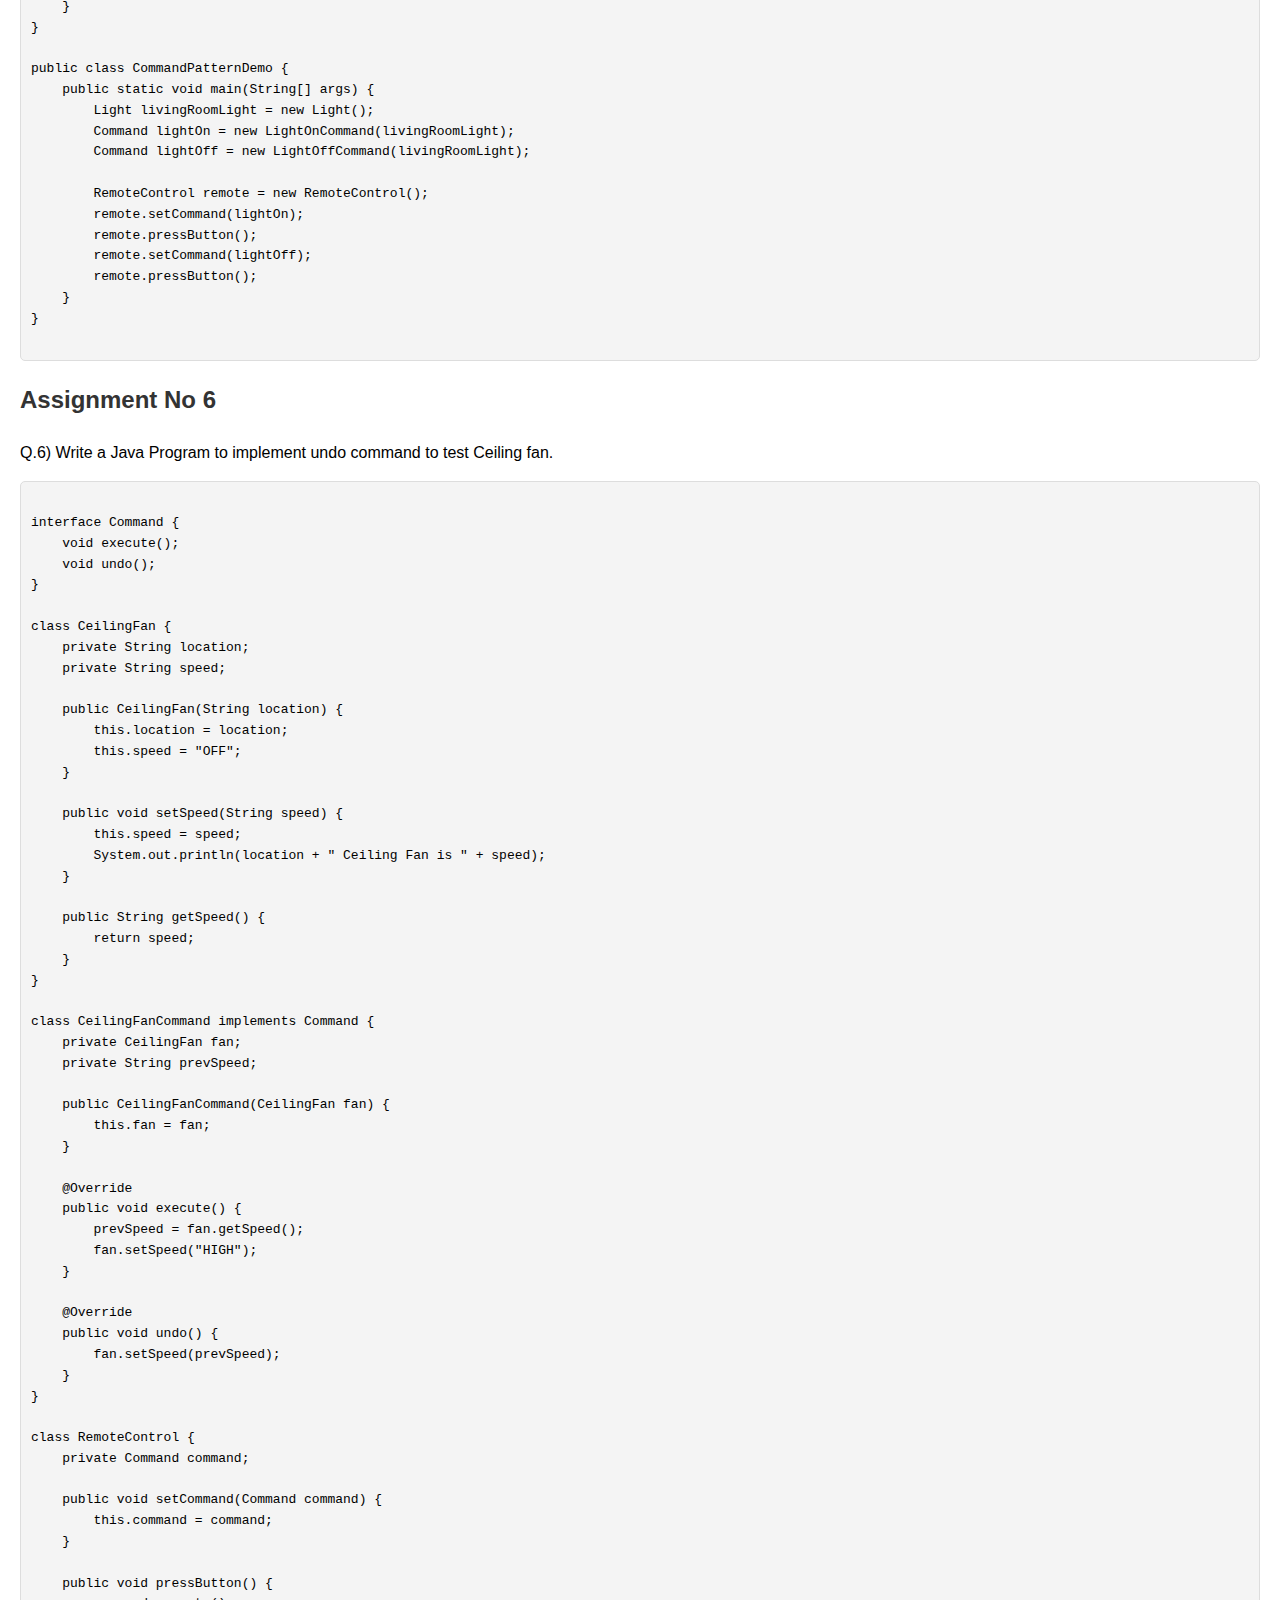
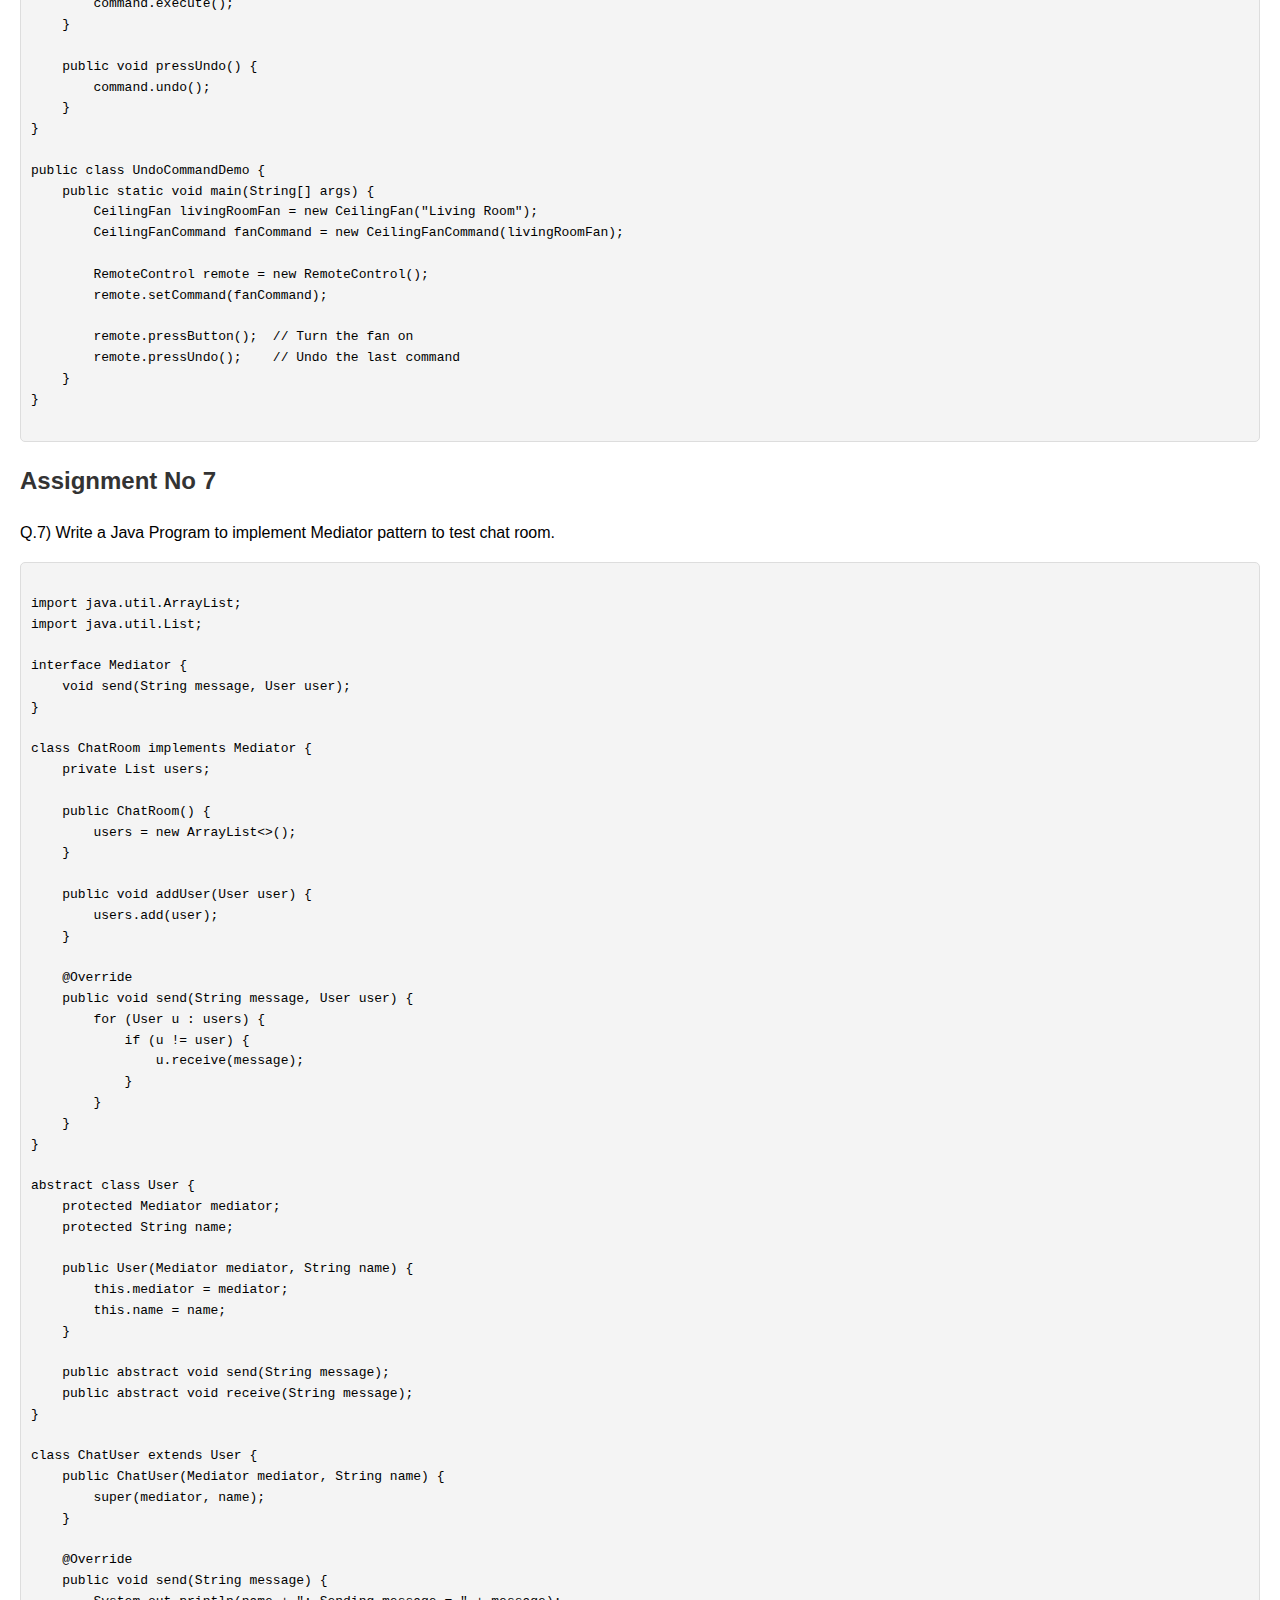
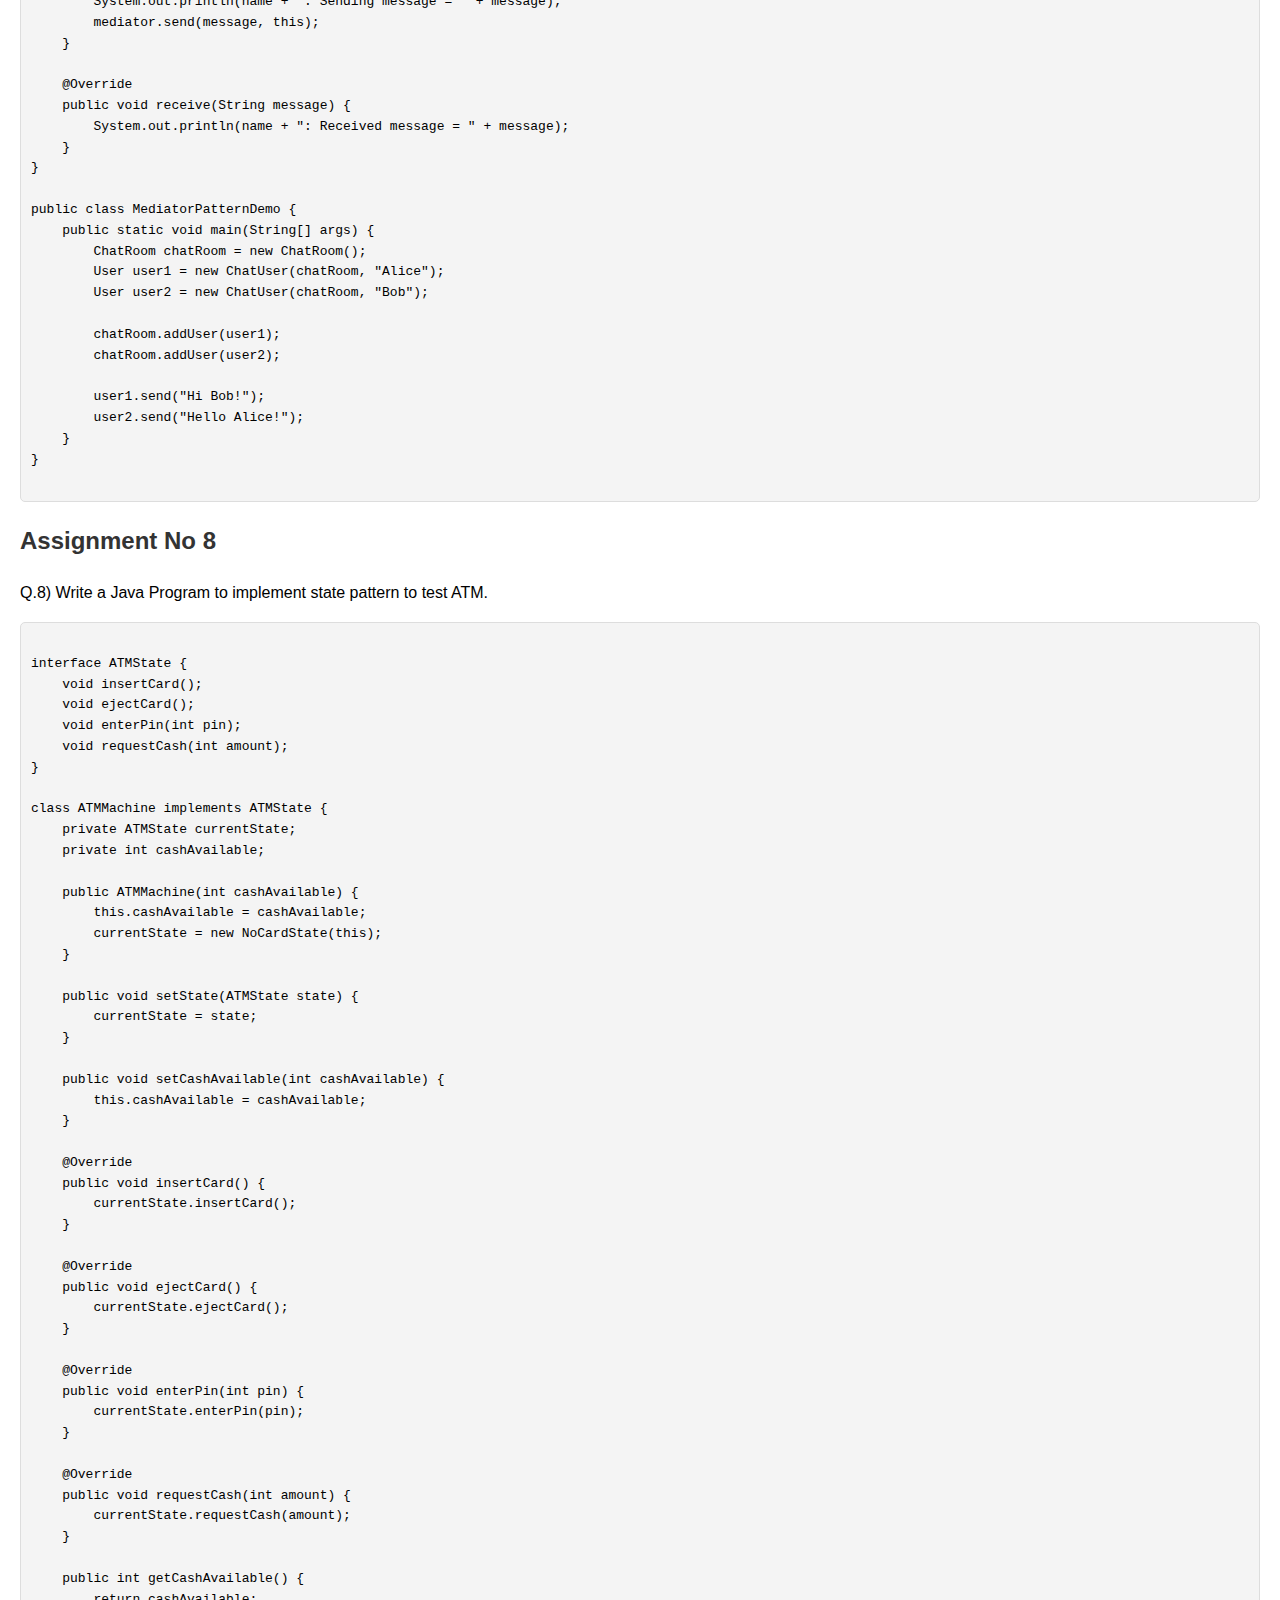
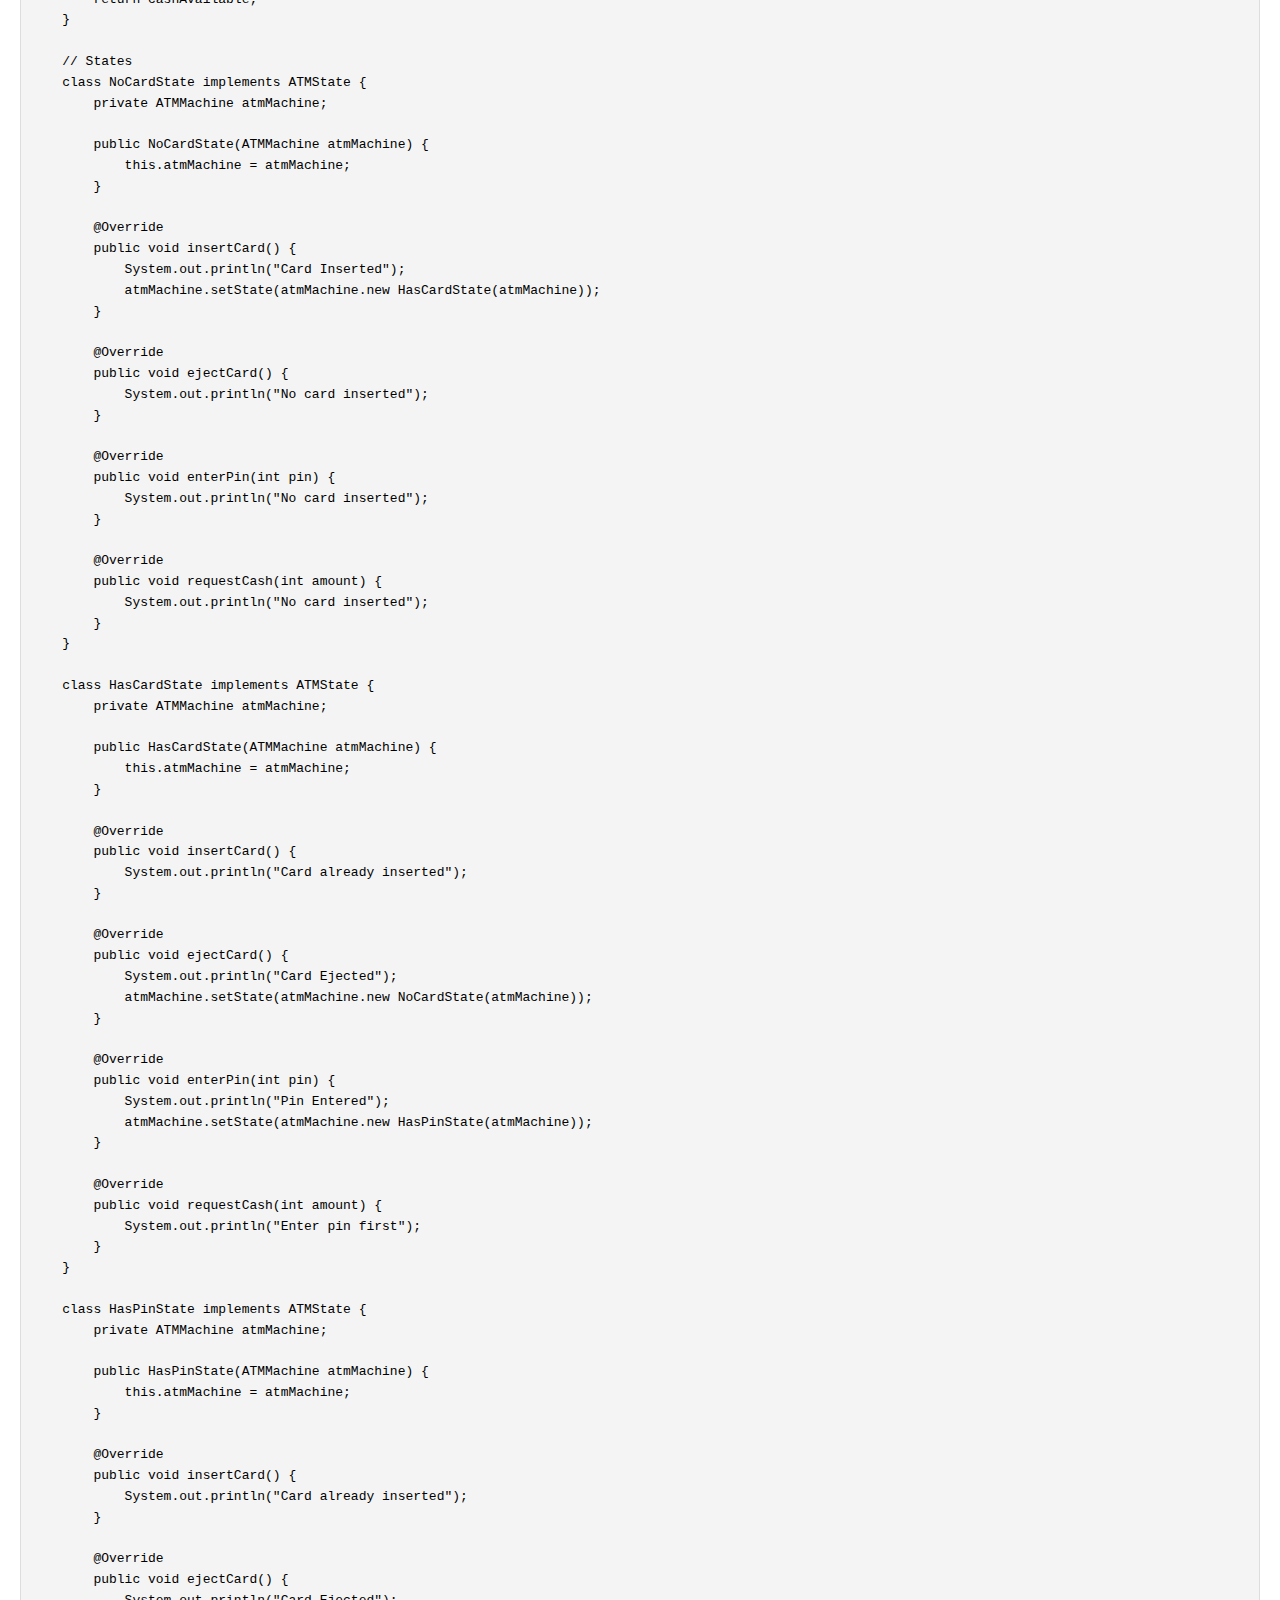
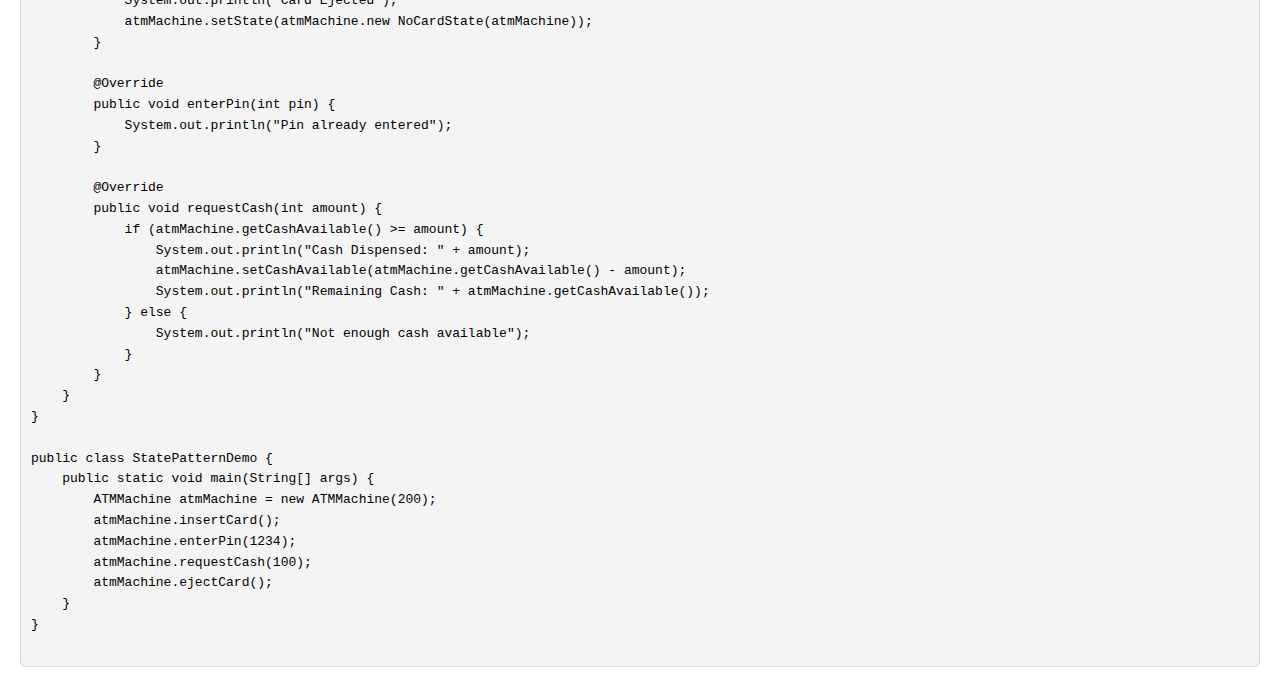
<file: sadp.html>
<!DOCTYPE html>
<html lang="en">
<head>
    <meta charset="UTF-8">
    <meta name="viewport" content="width=device-width, initial-scale=1.0">
    <title>Java Assignments</title>
    <style>
        body {
            font-family: Arial, sans-serif;
            line-height: 1.6;
            margin: 20px;
        }
        h1, h2 {
            color: #333;
        }
        pre {
            background-color: #f4f4f4;
            padding: 10px;
            border: 1px solid #ddd;
            border-radius: 5px;
            overflow: auto;
        }
    </style>
</head>
<body>
    <h1>Assignment Set 1</h1>

    <h2>Assignment No 1</h2>
    <p>Q.1) Write a JAVA Program to implement built-in support (java.util.Observable) Weather station with members temperature, humidity, pressure and methods measurementsChanged(), setMeasurement(), getTemperature(), getHumidity(), getPressure()</p>
    <pre><code>
import java.util.Observable;
import java.util.Observer;

public class WeatherStation extends Observable {
    private float temperature;
    private float humidity;
    private float pressure;

    public void setMeasurements(float temperature, float humidity, float pressure) {
        this.temperature = temperature;
        this.humidity = humidity;
        this.pressure = pressure;
        measurementsChanged();
    }

    private void measurementsChanged() {
        setChanged();
        notifyObservers();
    }

    public float getTemperature() {
        return temperature;
    }

    public float getHumidity() {
        return humidity;
    }

    public float getPressure() {
        return pressure;
    }

    public static void main(String[] args) {
        WeatherStation weatherStation = new WeatherStation();
        Observer display = (o, arg) -> {
            if (o instanceof WeatherStation) {
                WeatherStation ws = (WeatherStation) o;
                System.out.println("Current weather conditions:");
                System.out.printf("Temperature: %.2f°F%n", ws.getTemperature());
                System.out.printf("Humidity: %.2f%%%n", ws.getHumidity());
                System.out.printf("Pressure: %.2f hPa%n", ws.getPressure());
            }
        };
        weatherStation.addObserver(display);
        weatherStation.setMeasurements(80, 65, 30.4f);
        weatherStation.setMeasurements(82, 70, 29.2f);
        weatherStation.setMeasurements(78, 90, 29.2f);
    }
}
    </code></pre>

    <h2>Assignment No 2</h2>
    <p>Q.2) Write a Java Program to implement 1/0 Decorator for converting uppercase letters to lower case letters.</p>
    <pre><code>
interface Text {
    String getContent();
}

class PlainText implements Text {
    private String content;

    public PlainText(String content) {
        this.content = content;
    }

    @Override
    public String getContent() {
        return content;
    }
}

class LowerCaseDecorator implements Text {
    private Text text;

    public LowerCaseDecorator(Text text) {
        this.text = text;
    }

    @Override
    public String getContent() {
        return text.getContent().toLowerCase();
    }
}

public class DecoratorPatternExample {
    public static void main(String[] args) {
        Text plainText = new PlainText("Hello World!");
        Text lowerCaseText = new LowerCaseDecorator(plainText);

        System.out.println("Original: " + plainText.getContent());
        System.out.println("Lowercase: " + lowerCaseText.getContent());
    }
}
    </code></pre>

    <h2>Assignment No 3</h2>
    <p>Q.3) Write a Java Program to implement Factory method for Pizza Store with createPizza(), orderPizza(), prepare(), Bake(), cut(), box(). Use this to create variety of pizza's like NyStyleCheese Pizza, ChicagoStyleCheesePizza etc</p>
    <pre><code>
abstract class Pizza {
    String name;

    void prepare() {
        System.out.println("Preparing " + name);
    }

    void bake() {
        System.out.println("Baking " + name);
    }

    void cut() {
        System.out.println("Cutting " + name);
    }

    void box() {
        System.out.println("Boxing " + name);
    }

    public String getName() {
        return name;
    }
}

class NYStyleCheesePizza extends Pizza {
    public NYStyleCheesePizza() {
        name = "New York Style Cheese Pizza";
    }
}

class ChicagoStyleCheesePizza extends Pizza {
    public ChicagoStyleCheesePizza() {
        name = "Chicago Style Cheese Pizza";
    }
}

abstract class PizzaStore {
    public Pizza orderPizza(String type) {
        Pizza pizza = createPizza(type);
        pizza.prepare();
        pizza.bake();
        pizza.cut();
        pizza.box();
        return pizza;
    }

    protected abstract Pizza createPizza(String type);
}

class NYStylePizzaStore extends PizzaStore {
    protected Pizza createPizza(String type) {
        if (type.equals("cheese")) {
            return new NYStyleCheesePizza();
        }
        return null;
    }
}

class ChicagoStylePizzaStore extends PizzaStore {
    protected Pizza createPizza(String type) {
        if (type.equals("cheese")) {
            return new ChicagoStyleCheesePizza();
        }
        return null;
    }
}

public class PizzaFactoryMethod {
    public static void main(String[] args) {
        PizzaStore nyStore = new NYStylePizzaStore();
        PizzaStore chicagoStore = new ChicagoStylePizzaStore();
        Pizza pizza1 = nyStore.orderPizza("cheese");
        System.out.println("Ethan ordered a " + pizza1.getName() + "\n");
        Pizza pizza2 = chicagoStore.orderPizza("cheese");
        System.out.println("Joel ordered a " + pizza2.getName() + "\n");
    }
}
    </code></pre>

    <h2>Assignment No 4</h2>
    <p>Q.4) Write a Java Program to implement Singleton pattern for multithreading</p>
    <pre><code>
class Singleton {
    private static volatile Singleton instance;

    private Singleton() {}

    public static Singleton getInstance() {
        if (instance == null) {
            synchronized (Singleton.class) {
                if (instance == null) {
                    instance = new Singleton();
                }
            }
        }
        return instance;
    }

    public void showMessage() {
        System.out.println("Hello from Singleton!");
    }
}

public class SingletonPatternExample {
    public static void main(String[] args) {
        Runnable task = () -> {
            Singleton singleton = Singleton.getInstance();
            singleton.showMessage();
        };
        
        Thread thread1 = new Thread(task);
        Thread thread2 = new Thread(task);
        Thread thread3 = new Thread(task);
        
        thread1.start();
        thread2.start();
        thread3.start();
        
        try {
            thread1.join();
            thread2.join();
            thread3.join();
        } catch (InterruptedException e) {
            e.printStackTrace();
        }
    }
}
    </code></pre>

    <h2>Assignment No 5</h2>
    <p>Q.5) Write a Java Program to implement command pattern to test Remote Control.</p>
    <pre><code>
interface Command {
    void execute();
}

class Light {
    public void on() {
        System.out.println("The light is ON");
    }

    public void off() {
        System.out.println("The light is OFF");
    }
}

class LightOnCommand implements Command {
    private Light light;

    public LightOnCommand(Light light) {
        this.light = light;
    }

    @Override
    public void execute() {
        light.on();
    }
}

class LightOffCommand implements Command {
    private Light light;

    public LightOffCommand(Light light) {
        this.light = light;
    }

    @Override
    public void execute() {
        light.off();
    }
}

class RemoteControl {
    private Command command;

    public void setCommand(Command command) {
        this.command = command;
    }

    public void pressButton() {
        command.execute();
    }
}

public class CommandPatternDemo {
    public static void main(String[] args) {
        Light livingRoomLight = new Light();
        Command lightOn = new LightOnCommand(livingRoomLight);
        Command lightOff = new LightOffCommand(livingRoomLight);

        RemoteControl remote = new RemoteControl();
        remote.setCommand(lightOn);
        remote.pressButton();
        remote.setCommand(lightOff);
        remote.pressButton();
    }
}
    </code></pre>

    <h2>Assignment No 6</h2>
    <p>Q.6) Write a Java Program to implement undo command to test Ceiling fan.</p>
    <pre><code>
interface Command {
    void execute();
    void undo();
}

class CeilingFan {
    private String location;
    private String speed;

    public CeilingFan(String location) {
        this.location = location;
        this.speed = "OFF";
    }

    public void setSpeed(String speed) {
        this.speed = speed;
        System.out.println(location + " Ceiling Fan is " + speed);
    }

    public String getSpeed() {
        return speed;
    }
}

class CeilingFanCommand implements Command {
    private CeilingFan fan;
    private String prevSpeed;

    public CeilingFanCommand(CeilingFan fan) {
        this.fan = fan;
    }

    @Override
    public void execute() {
        prevSpeed = fan.getSpeed();
        fan.setSpeed("HIGH");
    }

    @Override
    public void undo() {
        fan.setSpeed(prevSpeed);
    }
}

class RemoteControl {
    private Command command;

    public void setCommand(Command command) {
        this.command = command;
    }

    public void pressButton() {
        command.execute();
    }

    public void pressUndo() {
        command.undo();
    }
}

public class UndoCommandDemo {
    public static void main(String[] args) {
        CeilingFan livingRoomFan = new CeilingFan("Living Room");
        CeilingFanCommand fanCommand = new CeilingFanCommand(livingRoomFan);
        
        RemoteControl remote = new RemoteControl();
        remote.setCommand(fanCommand);
        
        remote.pressButton();  // Turn the fan on
        remote.pressUndo();    // Undo the last command
    }
}
    </code></pre>

    <h2>Assignment No 7</h2>
    <p>Q.7) Write a Java Program to implement Mediator pattern to test chat room.</p>
    <pre><code>
import java.util.ArrayList;
import java.util.List;

interface Mediator {
    void send(String message, User user);
}

class ChatRoom implements Mediator {
    private List<User> users;

    public ChatRoom() {
        users = new ArrayList<>();
    }

    public void addUser(User user) {
        users.add(user);
    }

    @Override
    public void send(String message, User user) {
        for (User u : users) {
            if (u != user) {
                u.receive(message);
            }
        }
    }
}

abstract class User {
    protected Mediator mediator;
    protected String name;

    public User(Mediator mediator, String name) {
        this.mediator = mediator;
        this.name = name;
    }

    public abstract void send(String message);
    public abstract void receive(String message);
}

class ChatUser extends User {
    public ChatUser(Mediator mediator, String name) {
        super(mediator, name);
    }

    @Override
    public void send(String message) {
        System.out.println(name + ": Sending message = " + message);
        mediator.send(message, this);
    }

    @Override
    public void receive(String message) {
        System.out.println(name + ": Received message = " + message);
    }
}

public class MediatorPatternDemo {
    public static void main(String[] args) {
        ChatRoom chatRoom = new ChatRoom();
        User user1 = new ChatUser(chatRoom, "Alice");
        User user2 = new ChatUser(chatRoom, "Bob");

        chatRoom.addUser(user1);
        chatRoom.addUser(user2);

        user1.send("Hi Bob!");
        user2.send("Hello Alice!");
    }
}
    </code></pre>

    <h2>Assignment No 8</h2>
    <p>Q.8) Write a Java Program to implement state pattern to test ATM.</p>
    <pre><code>
interface ATMState {
    void insertCard();
    void ejectCard();
    void enterPin(int pin);
    void requestCash(int amount);
}

class ATMMachine implements ATMState {
    private ATMState currentState;
    private int cashAvailable;

    public ATMMachine(int cashAvailable) {
        this.cashAvailable = cashAvailable;
        currentState = new NoCardState(this);
    }

    public void setState(ATMState state) {
        currentState = state;
    }

    public void setCashAvailable(int cashAvailable) {
        this.cashAvailable = cashAvailable;
    }

    @Override
    public void insertCard() {
        currentState.insertCard();
    }

    @Override
    public void ejectCard() {
        currentState.ejectCard();
    }

    @Override
    public void enterPin(int pin) {
        currentState.enterPin(pin);
    }

    @Override
    public void requestCash(int amount) {
        currentState.requestCash(amount);
    }

    public int getCashAvailable() {
        return cashAvailable;
    }

    // States
    class NoCardState implements ATMState {
        private ATMMachine atmMachine;

        public NoCardState(ATMMachine atmMachine) {
            this.atmMachine = atmMachine;
        }

        @Override
        public void insertCard() {
            System.out.println("Card Inserted");
            atmMachine.setState(atmMachine.new HasCardState(atmMachine));
        }

        @Override
        public void ejectCard() {
            System.out.println("No card inserted");
        }

        @Override
        public void enterPin(int pin) {
            System.out.println("No card inserted");
        }

        @Override
        public void requestCash(int amount) {
            System.out.println("No card inserted");
        }
    }

    class HasCardState implements ATMState {
        private ATMMachine atmMachine;

        public HasCardState(ATMMachine atmMachine) {
            this.atmMachine = atmMachine;
        }

        @Override
        public void insertCard() {
            System.out.println("Card already inserted");
        }

        @Override
        public void ejectCard() {
            System.out.println("Card Ejected");
            atmMachine.setState(atmMachine.new NoCardState(atmMachine));
        }

        @Override
        public void enterPin(int pin) {
            System.out.println("Pin Entered");
            atmMachine.setState(atmMachine.new HasPinState(atmMachine));
        }

        @Override
        public void requestCash(int amount) {
            System.out.println("Enter pin first");
        }
    }

    class HasPinState implements ATMState {
        private ATMMachine atmMachine;

        public HasPinState(ATMMachine atmMachine) {
            this.atmMachine = atmMachine;
        }

        @Override
        public void insertCard() {
            System.out.println("Card already inserted");
        }

        @Override
        public void ejectCard() {
            System.out.println("Card Ejected");
            atmMachine.setState(atmMachine.new NoCardState(atmMachine));
        }

        @Override
        public void enterPin(int pin) {
            System.out.println("Pin already entered");
        }

        @Override
        public void requestCash(int amount) {
            if (atmMachine.getCashAvailable() >= amount) {
                System.out.println("Cash Dispensed: " + amount);
                atmMachine.setCashAvailable(atmMachine.getCashAvailable() - amount);
                System.out.println("Remaining Cash: " + atmMachine.getCashAvailable());
            } else {
                System.out.println("Not enough cash available");
            }
        }
    }
}

public class StatePatternDemo {
    public static void main(String[] args) {
        ATMMachine atmMachine = new ATMMachine(200);
        atmMachine.insertCard();
        atmMachine.enterPin(1234);
        atmMachine.requestCash(100);
        atmMachine.ejectCard();
    }
}
    </code></pre>
</body>
</html>
</file>
